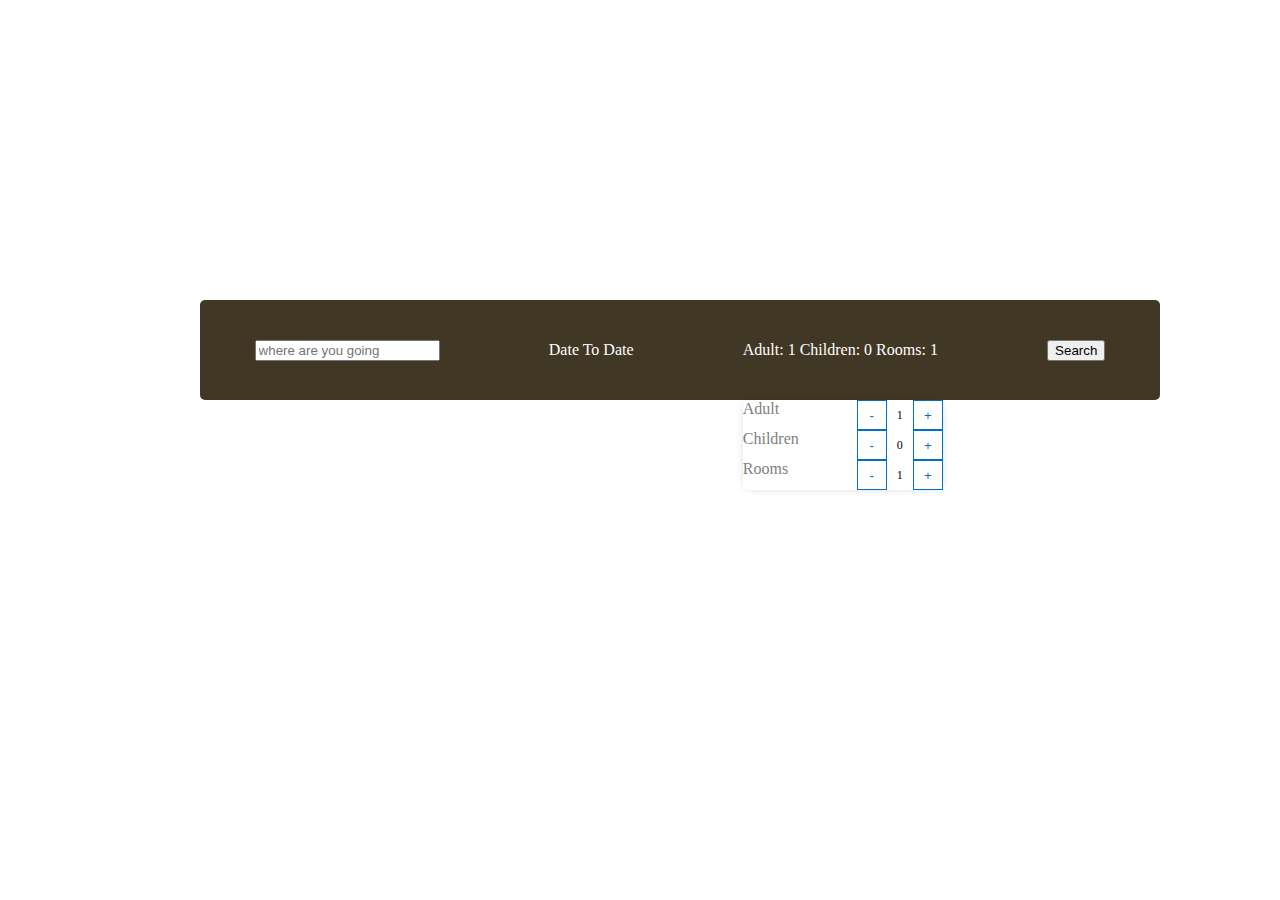
<file: Dominium_Hotel/html/12test.html>
<!DOCTYPE html>
<html lang="en">
<head>
  <meta charset="UTF-8">
  <meta name="viewport" content="width=device-width, initial-scale=1.0">
  <title>Document</title>
</head>
<body>
  <style>
    /*-- bool-form-Start -1--*/
.HeaderSearch {
  position: absolute;
  align-items: center;
  width: 75%;
  left: 200px;
  height: 60px;
  background-color: #413725;
  color: white;
  border: none;
  display: flex;
  justify-content: space-around;
  padding: 20px 0px;
  border-radius: 5px;
  bottom: 500px;
  z-index: 1;

}
.HeaderSearchItem {
  display: flex;
  align-items: center;
  gap: 10px;
}
.headerSearchInput {
  border: none;
  outline: none;
}
 .HeaderSearchText, .HeaderSearchDate {
  color: white;
  cursor: pointer;
}

.options {
  
  position: absolute;
  top: 100px;
  background-color: white;
  color: gray;
  border-radius: 5px;
  -webkit-box-shadow: 0px 0px 10px -5px rgba(0, 0, 0, 0.4);
  box-shadow: 0px 0px 10px -5px rgba(0, 0, 0, 0.4);
}
.optionItem {
  width: 200px;
  display: flex;
  justify-content: space-between;
  margin: 0px;
}
.optionCounter {
  display: flex;
  align-items: center;
  gap: 10px;
  font-size: 12px;
  color: black;
}
.optionCounterButton {
  width: 30px;
  height: 30px;
  border: 1px solid #0071c2;
  color: #0071c2;
  cursor: pointer;
  background-color: white;
}

  </style>

  <!-- bool-form-Start -1-->
  <div class="HeaderSearch">
		<div class="HeaderSearchItem">
			<input type="text" placeholder="where are you going" class="HeaderSearchInput" />
		</div>
	
		<div class="HeaderSearchItem">
			<span class="HeaderSearchText" >Date To Date</span>
		</div>
	
		<div class="HeaderSearchItem" >
			<span class="HeaderSearchText" id="headerSearchText" >
				Adult: <span class="adultCounter">1</span> 
				Children: <span class="childrenCounter">0</span> 
				Rooms: <span class="roomsCounter">1</span>
			</span>
			<div class="options" >
				<div class="optionItem">
					<span class="adultCounterButton" onclick="updateCounter(this, 1, 1, '.adultCounter')">Adult</span>
					<div class="optionCounter">
						<button class="optionCounterButton" onclick="updateCounter(this, -1, 1, '.adultCounter')">-</button>
						<span class="optionCounterNumber">1</span>
						<button class="optionCounterButton" onclick="updateCounter(this, 1, 1, '.adultCounter')">+</button>
					</div>
				</div>
				<div class="optionItem">
					<span class="childrenCounterButton" onclick="updateCounter(this, 1, 0, '.childrenCounter')">Children</span>
					<div class="optionCounter">
						<button class="optionCounterButton" onclick="updateCounter(this, -1, 0, '.childrenCounter')">-</button>
						<span class="optionCounterNumber">0</span>
						<button class="optionCounterButton" onclick="updateCounter(this, 1, 0, '.childrenCounter')">+</button>
					</div>
				</div>
				<div class="optionItem">
					<span class="roomsCounterButton" onclick="updateCounter(this, 1, 1, '.roomsCounter')">Rooms</span>
					<div class="optionCounter">
						<button class="optionCounterButton" onclick="updateCounter(this, -1, 1, '.roomsCounter')">-</button>
						<span class="optionCounterNumber">1</span>
						<button class="optionCounterButton" onclick="updateCounter(this, 1, 1, '.roomsCounter')">+</button>
					</div>
				</div>
			</div>
		</div>
	
		<div class="HeaderSearchItem">
			<button class="HeaderBtn">Search</button>
		</div>
	</div>
	
<!-- bool-form-End-1-->

<script>
  // Definition der Funktion updateCounter
  function updateCounter(button, value, minValue, counterClass) {
      var optionCounter = button.closest('.optionCounter');
      if (!optionCounter) {
          console.error('Fehler: optionCounter nicht gefunden');
          return; // Wenn das Element nicht gefunden wird, die Funktion beenden
      }

      var counterNumber = optionCounter && optionCounter.querySelector('.optionCounterNumber');
      if (!counterNumber) {
          console.error('Fehler: Counter-Nummer nicht gefunden');
          return; // Wenn das Element nicht gefunden wird, die Funktion beenden
      }

      var currentValue = parseInt(counterNumber.textContent) || 0;
      var newValue = Math.max(minValue, currentValue + value);

      console.log('Counter Nummer vor Aktualisierung:', currentValue);
      console.log('Neuer Wert:', newValue);

      counterNumber.textContent = newValue;

      // Aktualisiere den Text im HeaderSearchText-Span nur, wenn erforderlich
      if (updateHeaderText()) {
          console.log('Header Text nach Counter Aktualisierung:', document.querySelector('.HeaderSearchText').textContent);

          // Aktualisiere den entsprechenden Counter im Text
          var counterElement = document.querySelector(counterClass);
          if (counterElement) {
              counterElement.textContent = newValue;
          }
      }
  }

         // Definition der Funktion updateHeaderText
function updateHeaderText() {
  var headerSearchText = document.querySelector('.HeaderSearchText');
  if (!headerSearchText) {
    console.error('Fehler: headerSearchText nicht gefunden');
    return false;
  }

 

  var adultCounterElement = document.querySelector('.adultCounter');
  var childrenCounterElement = document.querySelector('.childrenCounter');
  var roomsCounterElement = document.querySelector('.roomsCounter');

  if (!adultCounterElement || !childrenCounterElement || !roomsCounterElement) {
    console.error('Fehler: Counter-Element nicht gefunden');
    return false;
  }

  var adultCounter = adultCounterElement.textContent;
  var childrenCounter = childrenCounterElement.textContent;
  var roomsCounter = roomsCounterElement.textContent;

  var newText = 'Adult:' + adultCounter + ' Children:' + childrenCounter + ' Rooms:' + roomsCounter;

  if (headerSearchText.textContent !== newText) {
    console.log('Header Text vor Aktualisierung:', headerSearchText.textContent);
    
    // Überprüfen, ob es sich um "Date To Date" handelt, und aktualisieren Sie nur, wenn nicht
    if (headerSearchText.textContent !== 'Date To Date') {
      headerSearchText.textContent = newText;
    }
    
    console.log('Header Text nach Aktualisierung:', headerSearchText.textContent);
    
    return true;
  }

  return false;
}

 
      // Beispielaufrufe für die Counter-Buttons
      document.querySelector('.adultCounterButton').addEventListener('click', function () {
          console.log('Adult Counter Button geklickt');
          updateCounter(this, 1, 1, '.adultCounter');
      });

      document.querySelector('.childrenCounterButton').addEventListener('click', function () {
          console.log('Children Counter Button geklickt');
          updateCounter(this, 1, 0, '.childrenCounter');
      });

      document.querySelector('.roomsCounterButton').addEventListener('click', function () {
          console.log('Rooms Counter Button geklickt');
          updateCounter(this, 1, 1, '.roomsCounter');
      });

      document.getElementById('headerSearchText').addEventListener('click', function () {
          var options = document.querySelector('.options');
          options.style.display = (options.style.display === 'block') ? 'none' : 'block';
      });
      
      
    </script>

      
  
</body>
</html>
</file>
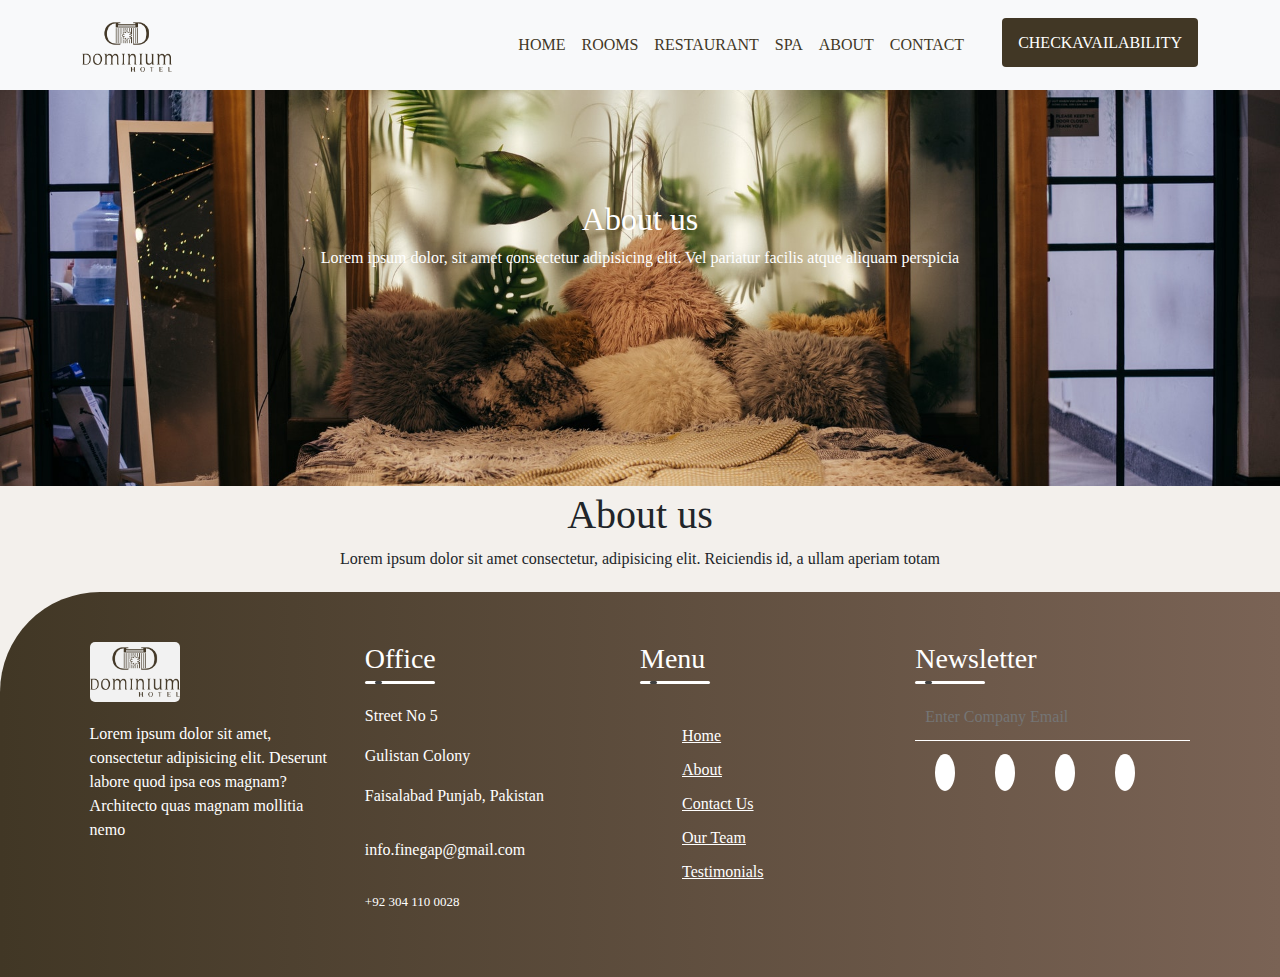
<file: Dominium_Hotel/html/About.html>
<!DOCTYPE html>
<html lang="en">
<head>
	<meta charset="UTF-8">
	<meta content="width=device-width, initial-scale=1.0" name="viewport">
	<title>About us</title>
	<link href="https://cdn.jsdelivr.net/npm/bootstrap@5.1.1/dist/css/bootstrap.min.css" rel="stylesheet">
	<link href="https://cdnjs.cloudflare.com/ajax/libs/animate.css/3.7.2/animate.min.css" rel="stylesheet">
	<link href="../css/style.css" rel="stylesheet">
	<script src="../JS/script.js"></script>
</head>
<body>
     
  <!--Nav-Start-->  

	<nav class="navbar navbar-expand-lg navbar-light bg-light fixed-top">
		<div class="container" >
			<a class="navbar-brand" href="../html/index.html">
        <img src="../img/videos-und logo/logo-c.png" alt="Logo"   class="d-inline-block align-text-top">
      </a>
      
      <button aria-controls="navbarSupportedContent" aria-expanded="false"   aria-label="Toggle navigation" class="navbar-toggler" data-bs-target="#navbarSupportedContent" data-bs-toggle="collapse" type="button">
        <span class="navbar-toggler-icon"></span>
      </button>
      
			<div class="collapse navbar-collapse" id="navbarSupportedContent" >
				<ul class="navbar-nav ms-auto mb-2 mb-lg-0">
					<li class="nav-item">
						<a class="nav-link" href="../html/index.html">Home</a>
					</li>
					<li class="nav-item">
						<a class="nav-link" href="../html/Rooms.html">Rooms</a>
					</li>
					<li class="nav-item">
						<a class="nav-link" href="../html/Restaurant.html">Restaurant</a>
					</li>
					<li class="nav-item">
						<a class="nav-link" href="../html/Spa.html">Spa</a>
					</li>
					<li class="nav-item">
						<a class="nav-link" href="../html/About.html">About</a>
					</li>
          <li class="nav-item">
						<a class="nav-link" href="../html/Contact.html">Contact</a>
					</li>
					<li class="nav-item">
						<a class="appbtn" href="../html/reservierung-details.html">Checkavailability</a>
					</li>
				</ul>
			</div>
		</div>
	</nav>
	   <!--Nav-End--> 

     <style>
      body {
          margin: 0;
          padding: 0;
          font-family: 'Arial', sans-serif;
      }

      header {
          background-image: url('../img/banner-img.jpg'); /* Ersetze 'dein-bild.jpg' durch den Pfad zu deinem Bild */
          background-size: cover;
          background-position: center;
          color: white;
          text-align: center;
          padding: 200px 0;
      }

  </style>
     
     <header>
      <h2>About us</h2>
      <p>Lorem ipsum dolor, sit amet consectetur adipisicing elit. Vel pariatur facilis atque aliquam perspicia</p>
  </header>

  <section>
      <h1>About us</h1>
      <p>Lorem ipsum dolor sit amet consectetur, adipisicing elit. Reiciendis id, a ullam aperiam totam </p>
  </section>




     	<!--footer-section-->

	<footer>
    <div class="containerr">
        <div class="footer-col">
            <h2 id="footerLogo" ><a class="navbar-brand" href="../html/index.html">
							<img src="../img/videos-und logo/logo-c.png" alt="Logo" >
						</a></h2>
            <p class="footer-para">Lorem ipsum dolor sit amet, consectetur adipisicing elit. Deserunt labore quod ipsa eos magnam? Architecto quas magnam mollitia nemo
            </p>
        </div>
        <div class="footer-col">
            <h3 class="text-office">
                Office
                <div class="underline"><span></span></div>
            </h3>
            <p>Street No 5</p>
            <p>Gulistan Colony</p>
            <p>Faisalabad Punjab, Pakistan</p>

            <p class="email">info.finegap@gmail.com</p>
            <p class="phone">+92 304 110 0028</p>
        </div>
        <div class="footer-col">
            <h3>
                Menu
                <div class="underline"><span></span></div>
            </h3>
            <ul>
                <li><a href="#">Home</a></li>
                <li><a href="#">About</a></li>
                <li><a href="#">Contact Us</a></li>
                <li><a href="#">Our Team</a></li>
                <li><a href="#">Testimonials</a></li>
            </ul>
        </div>
        <div class="footer-col"  id="Newsletter">
            <h3>
                Newsletter
                <div class="underline"><span></span></div>
            </h3>
            <form action="">
                <i class="fa-solid fa-envelope"></i>
                <input type="text" placeholder="Enter Company Email">
                <a href=""><i class="fa-solid fa-arrow-right"></i></a>
            </form>
            <div class="social-icons">
                <a href="#"><i class="fa-brands fa-facebook"></i></a>
                <a href="#"><i class="fa-brands fa-instagram"></i></a>
                <a href="#"><i class="fa-brands fa-youtube"></i></a>
                <a href="#"><i class="fa-brands fa-google-plus"></i></a>
            </div>
        </div>
    </div>
</footer>


	<!--footer-section-End -->

      <!-- Bootstrap JS und Popper.js hinzufügen -->
      <script src="https://cdn.jsdelivr.net/npm/bootstrap@5.3.0/dist/js/bootstrap.bundle.min.js" integrity="sha384-pzjw8ho+1kn0k6da0eJag6VrHy+KbWM3vm62t+XtFSuYeMf1/1DPI8bXM" crossorigin="anonymous"></script>
      <script src="https://cdnjs.cloudflare.com/ajax/libs/jquery/3.6.0/jquery.min.js"></script> 
      
      <script src="https://cdn.jsdelivr.net/npm/@popperjs/core@2.9.3/dist/umd/popper.min.js"></script> 
      
      <script src="https://cdn.jsdelivr.net/npm/bootstrap@5.1.1/dist/js/bootstrap.min.js"></script>
     
     
     </body>
</html>
</file>
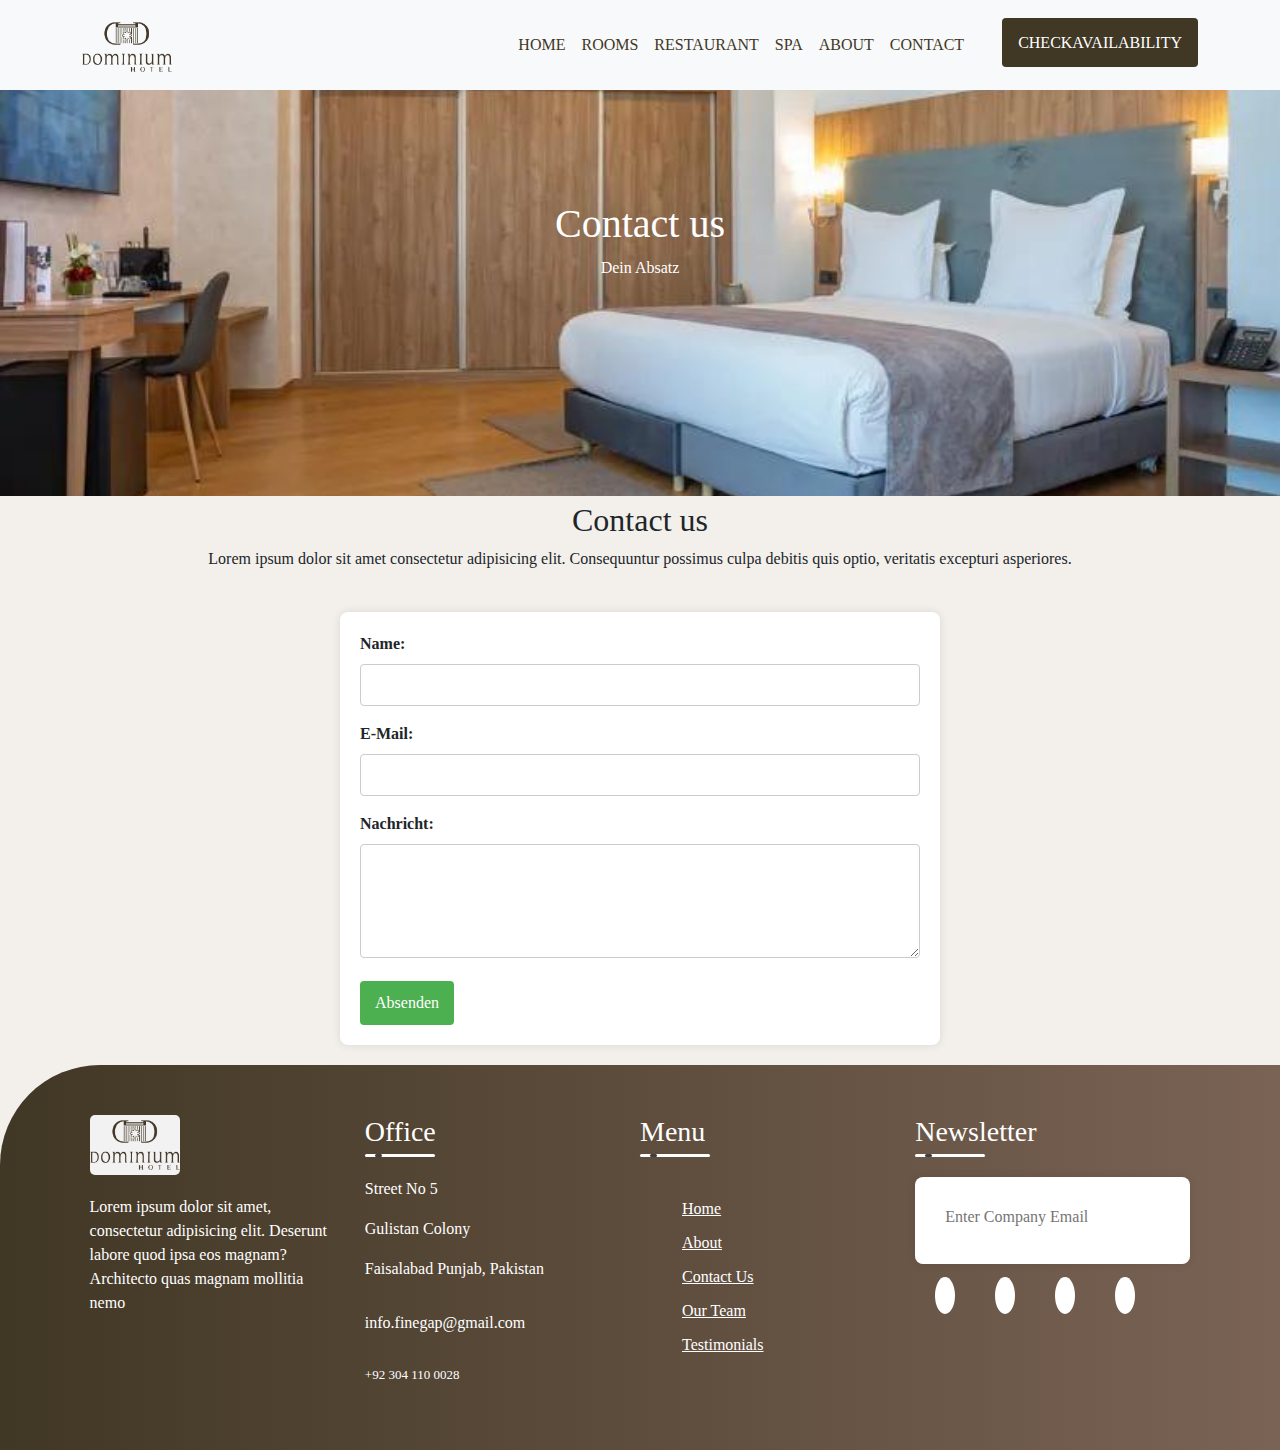
<file: Dominium_Hotel/html/Contact.html>
<!DOCTYPE html>
<html lang="en">
  <head>
    <meta charset="UTF-8" />
    <meta content="width=device-width, initial-scale=1.0" name="viewport" />
    <title>Contact us</title>
    <link
      href="https://cdn.jsdelivr.net/npm/bootstrap@5.1.1/dist/css/bootstrap.min.css"
      rel="stylesheet"
    />
    <link
      href="https://cdnjs.cloudflare.com/ajax/libs/animate.css/3.7.2/animate.min.css"
      rel="stylesheet"
    />
    <link href="../css/style.css" rel="stylesheet" />
    <script src="../JS/script.js"></script>
  </head>
  <body>
    <!--Nav-Start-->

    <nav class="navbar navbar-expand-lg navbar-light bg-light fixed-top">
      <div class="container">
        <a class="navbar-brand" href="../html/index.html">
          <img
            src="../img/videos-und logo/logo-c.png"
            alt="Logo"
            class="d-inline-block align-text-top"
          />
        </a>

        <button
          aria-controls="navbarSupportedContent"
          aria-expanded="false"
          aria-label="Toggle navigation"
          class="navbar-toggler"
          data-bs-target="#navbarSupportedContent"
          data-bs-toggle="collapse"
          type="button"
        >
          <span class="navbar-toggler-icon"></span>
        </button>

        <div class="collapse navbar-collapse" id="navbarSupportedContent">
          <ul class="navbar-nav ms-auto mb-2 mb-lg-0">
            <li class="nav-item">
              <a class="nav-link" href="../html/index.html">Home</a>
            </li>
            <li class="nav-item">
              <a class="nav-link" href="../html/Rooms.html">Rooms</a>
            </li>
            <li class="nav-item">
              <a class="nav-link" href="../html/Restaurant.html">Restaurant</a>
            </li>
            <li class="nav-item">
              <a class="nav-link" href="../html/Spa.html">Spa</a>
            </li>
            <li class="nav-item">
              <a class="nav-link" href="../html/About.html">About</a>
            </li>
            <li class="nav-item">
              <a class="nav-link" href="../html/Contact.html">Contact</a>
            </li>
            <li class="nav-item">
              <a class="appbtn" href="../html/reservierung-details.html"
                >Checkavailability</a
              >
            </li>
          </ul>
        </div>
      </div>
    </nav>
    <!--Nav-End-->

    <style>
      body {
        margin: 0;
        padding: 0;
        font-family: "Arial", sans-serif;
      }

      header {
        background-image: url("../img/img4.jpg"); /* Ersetze 'dein-bild.jpg' durch den Pfad zu deinem Bild */
        background-size: cover;
        background-position: center;
        color: white;
        text-align: center;
        padding: 200px 0;
      }

      form {
        max-width: 600px;
        margin: 20px auto;
        background-color: #fff;
        padding: 20px;
        border-radius: 8px;
        box-shadow: 0 0 10px rgba(0, 0, 0, 0.1);
      }

      label {
        display: block;
        margin-bottom: 8px;
        font-weight: bold;
      }

      input,
      textarea {
        width: 100%;
        padding: 8px;
        margin-bottom: 16px;
        border: 1px solid #ccc;
        border-radius: 4px;
        box-sizing: border-box;
      }

      button {
        background-color: #4caf50;
        color: #fff;
        padding: 10px 15px;
        border: none;
        border-radius: 4px;
        cursor: pointer;
      }

      button:hover {
        background-color: #45a049;
      }
    </style>

    <header>
      <h1>Contact us</h1>
      <p>Dein Absatz</p>
    </header>

    <section>
      <h2>Contact us</h2>
      <p>
        Lorem ipsum dolor sit amet consectetur adipisicing elit. Consequuntur
        possimus culpa debitis quis optio, veritatis excepturi asperiores.
      </p>
    </section>

    <form action="dein-server-script.php" method="post">
      <label for="name">Name:</label>
      <input type="text" id="name" name="name" required />

      <label for="email">E-Mail:</label>
      <input type="email" id="email" name="email" required />

      <label for="message">Nachricht:</label>
      <textarea id="message" name="message" rows="4" required></textarea>

      <button type="submit">Absenden</button>
    </form>

      <!--footer-section-->

	<footer>
    <div class="containerr">
        <div class="footer-col">
            <h2 id="footerLogo" ><a class="navbar-brand" href="../html/index.html">
							<img src="../img/videos-und logo/logo-c.png" alt="Logo" >
						</a></h2>
            <p class="footer-para">Lorem ipsum dolor sit amet, consectetur adipisicing elit. Deserunt labore quod ipsa eos magnam? Architecto quas magnam mollitia nemo
            </p>
        </div>
        <div class="footer-col">
            <h3 class="text-office">
                Office
                <div class="underline"><span></span></div>
            </h3>
            <p>Street No 5</p>
            <p>Gulistan Colony</p>
            <p>Faisalabad Punjab, Pakistan</p>

            <p class="email">info.finegap@gmail.com</p>
            <p class="phone">+92 304 110 0028</p>
        </div>
        <div class="footer-col">
            <h3>
                Menu
                <div class="underline"><span></span></div>
            </h3>
            <ul>
                <li><a href="#">Home</a></li>
                <li><a href="#">About</a></li>
                <li><a href="#">Contact Us</a></li>
                <li><a href="#">Our Team</a></li>
                <li><a href="#">Testimonials</a></li>
            </ul>
        </div>
        <div class="footer-col">
            <h3>
                Newsletter
                <div class="underline"><span></span></div>
            </h3>
            <form action="">
                <i class="fa-solid fa-envelope"></i>
                <input type="text" placeholder="Enter Company Email">
                <a href=""><i class="fa-solid fa-arrow-right"></i></a>
            </form>
            <div class="social-icons">
                <a href="#"><i class="fa-brands fa-facebook"></i></a>
                <a href="#"><i class="fa-brands fa-instagram"></i></a>
                <a href="#"><i class="fa-brands fa-youtube"></i></a>
                <a href="#"><i class="fa-brands fa-google-plus"></i></a>
            </div>
        </div>
    </div>
</footer>


	<!--footer-section-End -->

    <!-- Bootstrap JS und Popper.js hinzufügen -->
    <script
      src="https://cdn.jsdelivr.net/npm/bootstrap@5.3.0/dist/js/bootstrap.bundle.min.js"
      integrity="sha384-pzjw8ho+1kn0k6da0eJag6VrHy+KbWM3vm62t+XtFSuYeMf1/1DPI8bXM"
      crossorigin="anonymous"
    ></script>
    <script src="https://cdnjs.cloudflare.com/ajax/libs/jquery/3.6.0/jquery.min.js"></script>

    <script src="https://cdn.jsdelivr.net/npm/@popperjs/core@2.9.3/dist/umd/popper.min.js"></script>

    <script src="https://cdn.jsdelivr.net/npm/bootstrap@5.1.1/dist/js/bootstrap.min.js"></script>
  </body>
</html>
</file>
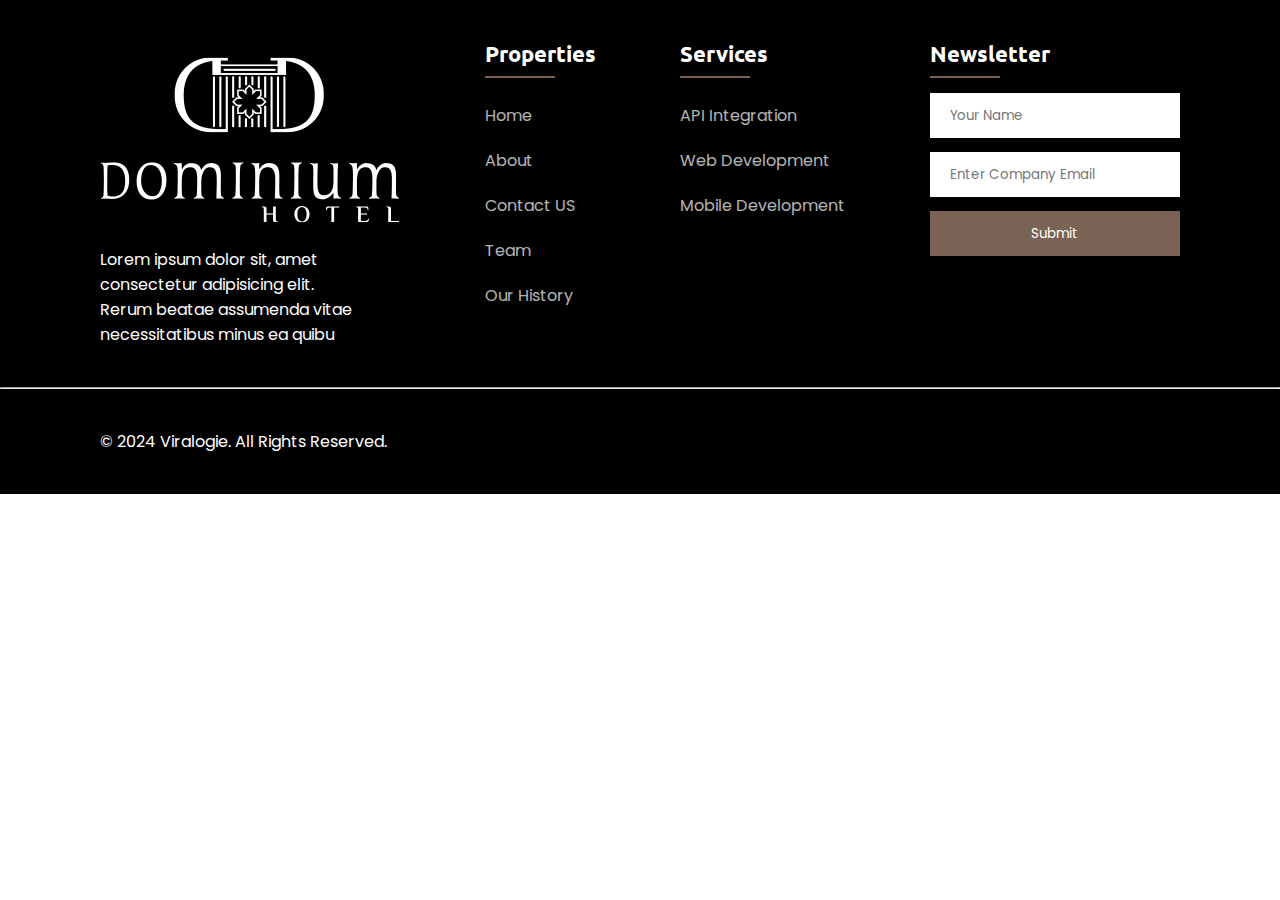
<file: Dominium_Hotel/html/footer.html>
<!DOCTYPE html>
<html lang="en">
<head>
  <meta charset="UTF-8">
  <meta name="viewport" content="width=device-width, initial-scale=1.0">
  <title>Document</title>
  <link rel="stylesheet" href="https://cdnjs.cloudflare.com/ajax/libs/font-awesome/6.2.0/css/all.min.css" integrity="sha512-xh6O/CkQoPOWDdYTDqeRdPCVd1SpvCA9XXcUnZS2FmJNp1coAFzvtCN9BmamE+4aHK8yyUHUSCcJHgXloTyT2A==" crossorigin="anonymous" referrerpolicy="no-referrer" />

</head>
<body>
  <style>
    @import url('https://fonts.googleapis.com/css2?family=Poppins&family=Ubuntu&display=swap');
*{
    padding: 0;
    margin: 0;
    box-sizing: border-box;
    font-family: 'Poppins', sans-serif;
}
.footer-col p {
  color: #fff;
}
footer .containerr{
    background-color: black;
}

.row{
    display: flex;
    justify-content: space-between;
    padding: 40px 100px;
}
.footer-col ul{
    list-style: none;
}

.footer-col h4{
    color: white;
    margin-bottom: 25px;
    font-size: 22px;
    position: relative;
    font-family: 'Ubuntu', sans-serif;
}

.footer-col h4::before{
    content: '';
    width: 70px;
    height: 2px;
    position: absolute;
    background-color: #7a6355;
    bottom: -10px;
}

.footer-col ul li{
    padding: 10px 0;
}
.footer-col ul li a{
    color: white;
    text-decoration: none;
    font-size: 16px;
    opacity: 0.7;
    transition: 0.5s;
}
.footer-col ul li a:hover{
    opacity: 1;
}
.footer-col input{
    border: none;
    width: 250px;
    height: 45px;
    display: block;
    padding-left: 20px;
    margin: 14px 0;
}

.footer-col .inputSubmit{
    padding: 0px 20px;
    background-color: #7a6355;
    border: none;
    color: white;
}
.col p{
    color: white;
}
.row hr{
    opacity: 0.7;
}

.row .socialIcons i{
    display: inline-block;
    color: white;
    font-size: 20px;
    margin: 0 15px;
    transition: 0.5s;
}

.row .socialIcons i:hover{
    color: #e91e64;
}

@media (max-width: 600px){
    footer .row{
        flex-direction: column;
        padding: 10px 20px;
    }

    footer .footer-col ul{
        margin-left: 20px;
        margin-bottom: 20px;
    }
    .footer-col input{
        width: 100%;
    }
}
  </style>
  <footer>
    <div class="containerr">
        <div class="row">
            <div class="footer-col">
              <img src="../img/videos-und logo/logo-w.png" alt="Logo">
                <p>Lorem ipsum dolor sit, amet <br>consectetur adipisicing elit. <br> Rerum beatae assumenda vitae<br> necessitatibus minus ea quibu</p>
            </div>

            <!-- 2nd Column -->
            <div class="footer-col">
                <h4>Properties</h4>
                <ul>
                    <li><a href="">Home</a></li>
                    <li><a href="">About</a></li>
                    <li><a href="">Contact US</a></li>
                    <li><a href="">Team</a></li>
                    <li><a href="">Our History</a></li>
                </ul>
            </div>

            <!-- 3rd Column -->
            <div class="footer-col">
                <h4>Services</h4>
                <ul>
                    <li><a href="">API Integration</a></li>
                    <li><a href="">Web Development</a></li>
                    <li><a href="">Mobile Development</a></li>
                    
                </ul>
            </div>

            <!-- 3th Column -->

            <div class="footer-col">
                <h4>Newsletter</h4>
                <form action="">
                    <input type="text" placeholder="Your Name" class="inputName">
                    <input type="email" placeholder="Enter Company Email" class="inputEmail">
                    <input type="submit" value="Submit" class="inputSubmit">
                </form>
            </div>
        </div>
        <hr>
        <div class="row">
            <div class="col">
                <p>&#169; 2024 Viralogie. All Rights Reserved.</p>
            </div>
            <div class="socialIcons">
                <a href=""><i class="fa-brands fa-facebook"></i></a>
                <a href=""><i class="fa-brands fa-instagram"></i></a>
                <a href=""><i class="fa-brands fa-twitter"></i></a>
                <a href=""><i class="fa-brands fa-youtube"></i></a>
            </div>
        </div>
    </div>
</footer>
</body>
</html>
</file>
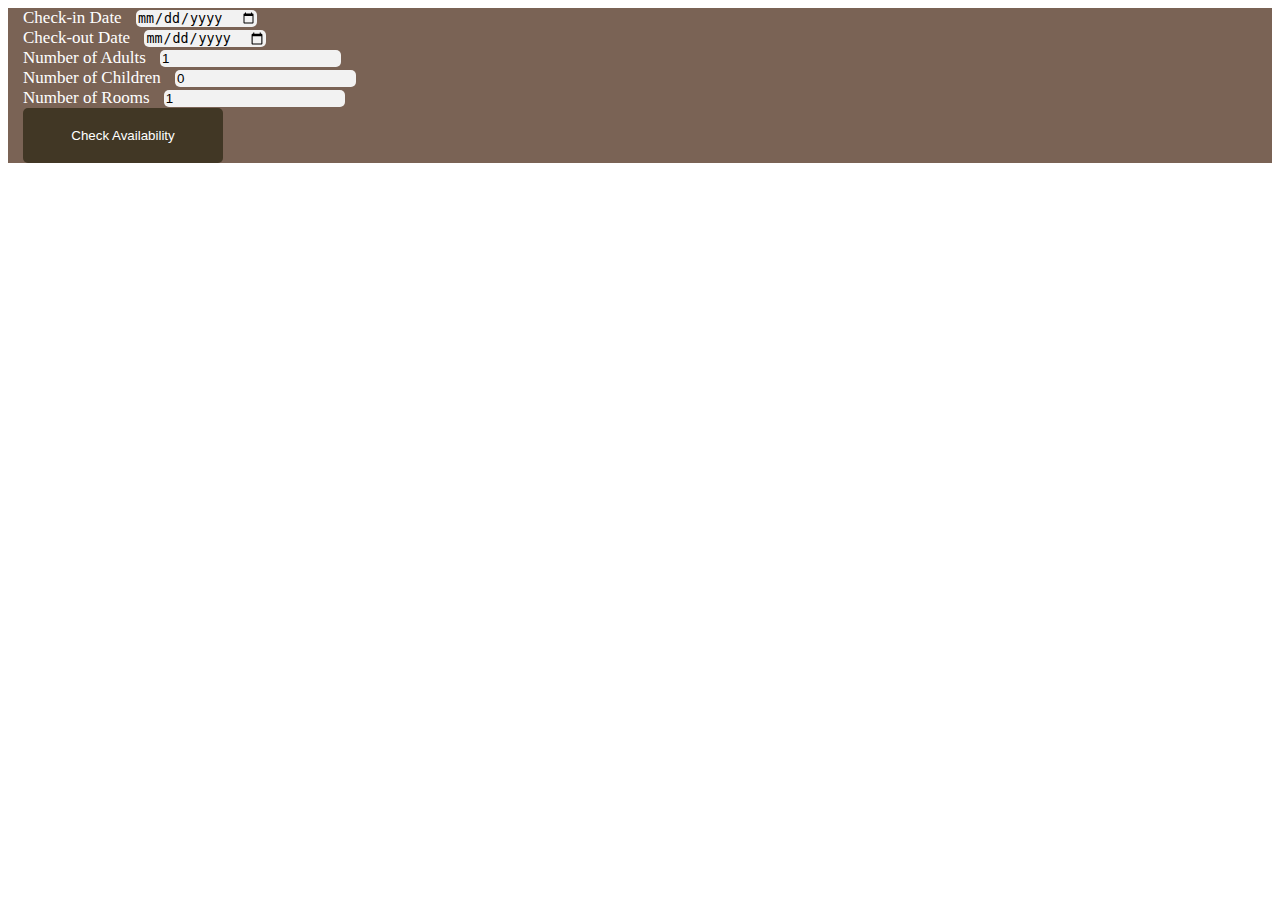
<file: Dominium_Hotel/html/reserve.html>
<!DOCTYPE html>
<html lang="en">
<head>
  <meta charset="UTF-8">
  <meta name="viewport" content="width=device-width, initial-scale=1.0">
  <title>Document</title>
</head>
<body>
  <style>
    /*-- bool-form-Start -1--*/
.container-fluid {
  padding: 10px 10; /* den oberen und unteren Abstand nach Bedarf anpassen */
  background-color: #7a6355;
  color: #fff;
}

.mb-3 {
  padding: 0px 15px;
  border-radius: 5px;
  font-size: 17px;
  border: none;
}

.form-control {
  border: none;
  border-radius: 5px;
  background-color: #f2f2f2;
  margin-right: 10px;
  margin-left: 10px;
}
.btn {
  height: 55px; /* die Höhe des Buttons auf den gleichen Wert wie die Eingabefelder */
  width: 200px;
  background-color: #413725;
  color: #fff;
  border: none;
  border-radius: 5px;
}
/* Mobile Optimierung-form-1- */
@media screen and (max-width: 768px) {
  .container-fluid {
    padding: 0px 0px; /* Reduziere den Raum für kleinere Bildschirme */
  }

  .form-control,
  .mb-3 {
    width: 100%;
  }
}
/*-- bool-form-End -1--*/
  </style>
  <!-- bool-form-Start -1-->
	<div class="container-fluid mt-auto">
		<div class="row justify-content-center">
			<div class="col-12">
				<form class="d-flex flex-wrap p-3">
					<div class="mb-3">
						<label for="checkin" class="form-label">Check-in Date</label>
						<input type="date" class="form-control" id="checkin">
					</div>

					<div class="mb-3">
						<label for="checkout" class="form-label">Check-out Date</label>
						<input type="date" class="form-control" id="checkout">
					</div>

					<div class="mb-3">
						<label for="adults" class="form-label">Number of Adults</label>
						<input type="number" class="form-control" id="adults" min="1" value="1">
					</div>

					<div class="mb-3">
						<label for="children" class="form-label">Number of Children</label>
						<input type="number" class="form-control" id="children" min="0" value="0">
					</div>

					<div class="mb-3">
						<label for="rooms" class="form-label">Number of Rooms</label>
						<input type="number" class="form-control" id="rooms" min="1" value="1">
					</div>

					<div class="mb-3"><button type="submit" class="btn btn-primary mt-3">Check Availability</button></div>

				</form>
			</div>
		</div>
	</div>
	<!-- bool-form-End-1-->
</body>
</html>
</file>
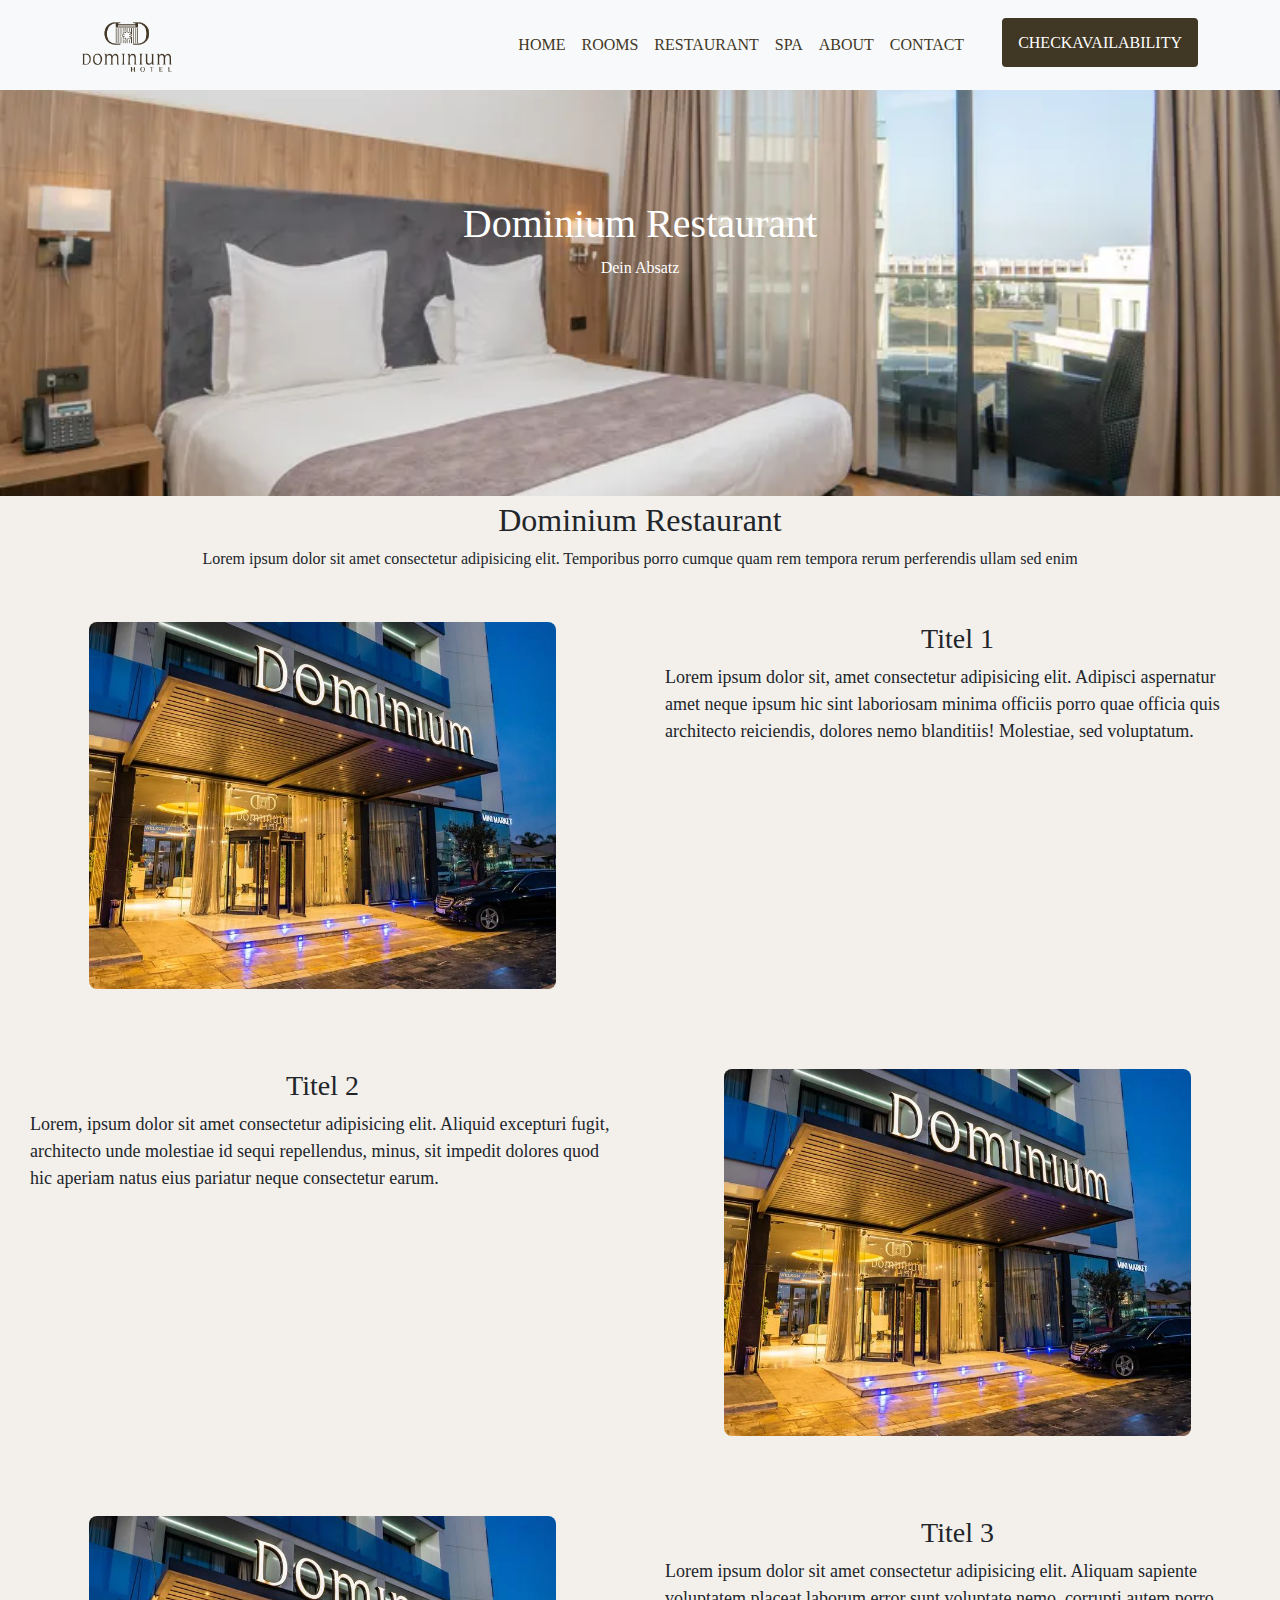
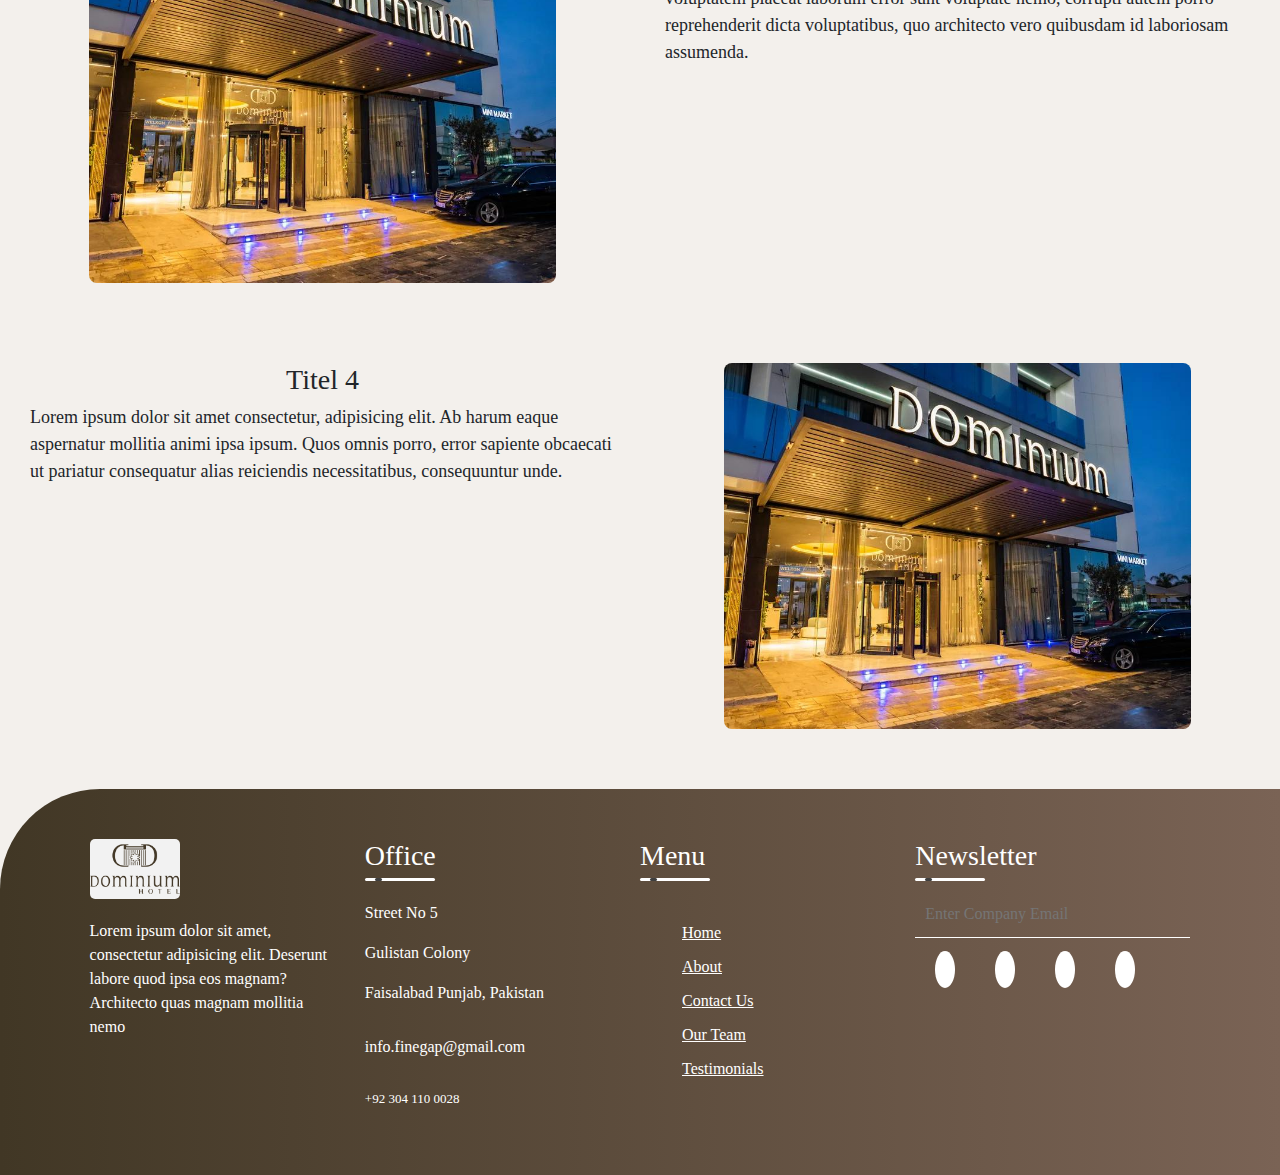
<file: Dominium_Hotel/html/Restaurant.html>
<!DOCTYPE html>
<html lang="en">
  <head>
    <meta charset="UTF-8" />
    <meta content="width=device-width, initial-scale=1.0" name="viewport" />
    <title>Dominium Restaurant</title>
    <link
      href="https://cdn.jsdelivr.net/npm/bootstrap@5.1.1/dist/css/bootstrap.min.css"
      rel="stylesheet"
    />
    <link
      href="https://cdnjs.cloudflare.com/ajax/libs/animate.css/3.7.2/animate.min.css"
      rel="stylesheet"
    />
    <link href="../css/style.css" rel="stylesheet" />
    <script src="../JS/script.js"></script>
  </head>
  <body>
    <!--Nav-Start-->

    <nav class="navbar navbar-expand-lg navbar-light bg-light fixed-top">
      <div class="container">
        <a class="navbar-brand" href="../html/index.html">
          <img
            src="../img/videos-und logo/logo-c.png"
            alt="Logo"
            class="d-inline-block align-text-top"
          />
        </a>

        <button
          aria-controls="navbarSupportedContent"
          aria-expanded="false"
          aria-label="Toggle navigation"
          class="navbar-toggler"
          data-bs-target="#navbarSupportedContent"
          data-bs-toggle="collapse"
          type="button"
        >
          <span class="navbar-toggler-icon"></span>
        </button>

        <div class="collapse navbar-collapse" id="navbarSupportedContent">
          <ul class="navbar-nav ms-auto mb-2 mb-lg-0">
            <li class="nav-item">
              <a class="nav-link" href="../html/index.html">Home</a>
            </li>
            <li class="nav-item">
              <a class="nav-link" href="../html/Rooms.html">Rooms</a>
            </li>
            <li class="nav-item">
              <a class="nav-link" href="../html/Restaurant.html">Restaurant</a>
            </li>
            <li class="nav-item">
              <a class="nav-link" href="../html/Spa.html">Spa</a>
            </li>
            <li class="nav-item">
              <a class="nav-link" href="../html/About.html">About</a>
            </li>
            <li class="nav-item">
              <a class="nav-link" href="../html/Contact.html">Contact</a>
            </li>
            <li class="nav-item">
              <a class="appbtn" href="../html/reservierung-details.html"
                >Checkavailability</a
              >
            </li>
          </ul>
        </div>
      </div>
    </nav>
    <!--Nav-End-->
    <style>
      header {
        background-image: url("../img/img8.webp"); /* Ersetze 'dein-bild.jpg' durch den Pfad zu deinem Bild */
        background-size: cover;
        background-position: center;
        color: white;
        text-align: center;
        padding: 200px 0;
      }

      .grid-container {
        display: grid;
        grid-template-columns: 1fr 1fr; /* 2 Spalten pro Zeile */
        padding: 30px;
        grid-auto-flow: row;
        gap: 50px; /* Abstand zwischen den Elementen */
      }

      .grid-item {
        display: flex;
        flex-direction: column;
        align-items: center;
        font-size: 18px;
      }

      .grid-item img {
        max-width: 80%;
        height: auto;
        border-radius: 8px;
        margin-bottom: 30px;
      }
    </style>

    <header>
      <h1>Dominium Restaurant</h1>
      <p>Dein Absatz</p>
    </header>

    <section>
      <h2>Dominium Restaurant</h2>
      <p>
        Lorem ipsum dolor sit amet consectetur adipisicing elit. Temporibus
        porro cumque quam rem tempora rerum perferendis ullam sed enim
      </p>
    </section>

    <!-- Dein Raster-Container hier -->
    <div class="grid-container">
      <!-- Erstes Element -->
      <div class="grid-item">
        <img src="../img/img2.jpg" alt="Bild 1" />
      </div>
      <div class="grid-item">
        <h3>Titel 1</h3>
        <p>
          Lorem ipsum dolor sit, amet consectetur adipisicing elit. Adipisci
          aspernatur amet neque ipsum hic sint laboriosam minima officiis porro
          quae officia quis architecto reiciendis, dolores nemo blanditiis!
          Molestiae, sed voluptatum.
        </p>
      </div>

      <!-- Zweites Element -->
      <div class="grid-item">
        <h3>Titel 2</h3>
        <p>
          Lorem, ipsum dolor sit amet consectetur adipisicing elit. Aliquid
          excepturi fugit, architecto unde molestiae id sequi repellendus,
          minus, sit impedit dolores quod hic aperiam natus eius pariatur neque
          consectetur earum.
        </p>
      </div>

      <div class="grid-item">
        <img src="../img/img2.jpg" alt="Bild 2" />
      </div>

      <!-- Drittes Element -->
      <div class="grid-item">
        <img src="../img/img2.jpg" alt="Bild 3" />
      </div>

      <div class="grid-item">
        <h3>Titel 3</h3>
        <p>
          Lorem ipsum dolor sit amet consectetur adipisicing elit. Aliquam
          sapiente voluptatem placeat laborum error sunt voluptate nemo,
          corrupti autem porro reprehenderit dicta voluptatibus, quo architecto
          vero quibusdam id laboriosam assumenda.
        </p>
      </div>

      <!-- Viertes Element -->
      <div class="grid-item">
        <h3>Titel 4</h3>
        <p>
          Lorem ipsum dolor sit amet consectetur, adipisicing elit. Ab harum
          eaque aspernatur mollitia animi ipsa ipsum. Quos omnis porro, error
          sapiente obcaecati ut pariatur consequatur alias reiciendis
          necessitatibus, consequuntur unde.
        </p>
      </div>

      <div class="grid-item">
        <img src="../img/img2.jpg" alt="Bild 4" />
      </div>

      <!-- Weitere Elemente hier -->
    </div>

    <!--footer-section-->

	<footer>
    <div class="containerr">
        <div class="footer-col">
            <h2 id="footerLogo" ><a class="navbar-brand" href="../html/index.html">
							<img src="../img/videos-und logo/logo-c.png" alt="Logo" >
						</a></h2>
            <p class="footer-para">Lorem ipsum dolor sit amet, consectetur adipisicing elit. Deserunt labore quod ipsa eos magnam? Architecto quas magnam mollitia nemo
            </p>
        </div>
        <div class="footer-col">
            <h3 class="text-office">
                Office
                <div class="underline"><span></span></div>
            </h3>
            <p>Street No 5</p>
            <p>Gulistan Colony</p>
            <p>Faisalabad Punjab, Pakistan</p>

            <p class="email">info.finegap@gmail.com</p>
            <p class="phone">+92 304 110 0028</p>
        </div>
        <div class="footer-col">
            <h3>
                Menu
                <div class="underline"><span></span></div>
            </h3>
            <ul>
                <li><a href="#">Home</a></li>
                <li><a href="#">About</a></li>
                <li><a href="#">Contact Us</a></li>
                <li><a href="#">Our Team</a></li>
                <li><a href="#">Testimonials</a></li>
            </ul>
        </div>
        <div class="footer-col">
            <h3>
                Newsletter
                <div class="underline"><span></span></div>
            </h3>
            <form action="">
                <i class="fa-solid fa-envelope"></i>
                <input type="text" placeholder="Enter Company Email">
                <a href=""><i class="fa-solid fa-arrow-right"></i></a>
            </form>
            <div class="social-icons">
                <a href="#"><i class="fa-brands fa-facebook"></i></a>
                <a href="#"><i class="fa-brands fa-instagram"></i></a>
                <a href="#"><i class="fa-brands fa-youtube"></i></a>
                <a href="#"><i class="fa-brands fa-google-plus"></i></a>
            </div>
        </div>
    </div>
</footer>


	<!--footer-section-End -->

    <!-- Bootstrap JS und Popper.js hinzufügen -->
    <script
      src="https://cdn.jsdelivr.net/npm/bootstrap@5.3.0/dist/js/bootstrap.bundle.min.js"
      integrity="sha384-pzjw8ho+1kn0k6da0eJag6VrHy+KbWM3vm62t+XtFSuYeMf1/1DPI8bXM"
      crossorigin="anonymous"
    ></script>
    <script src="https://cdnjs.cloudflare.com/ajax/libs/jquery/3.6.0/jquery.min.js"></script>
    <script src="https://cdn.jsdelivr.net/npm/@popperjs/core@2.9.3/dist/umd/popper.min.js"></script>
    <script src="https://cdn.jsdelivr.net/npm/bootstrap@5.1.1/dist/js/bootstrap.min.js"></script>
  </body>
</html>
</file>
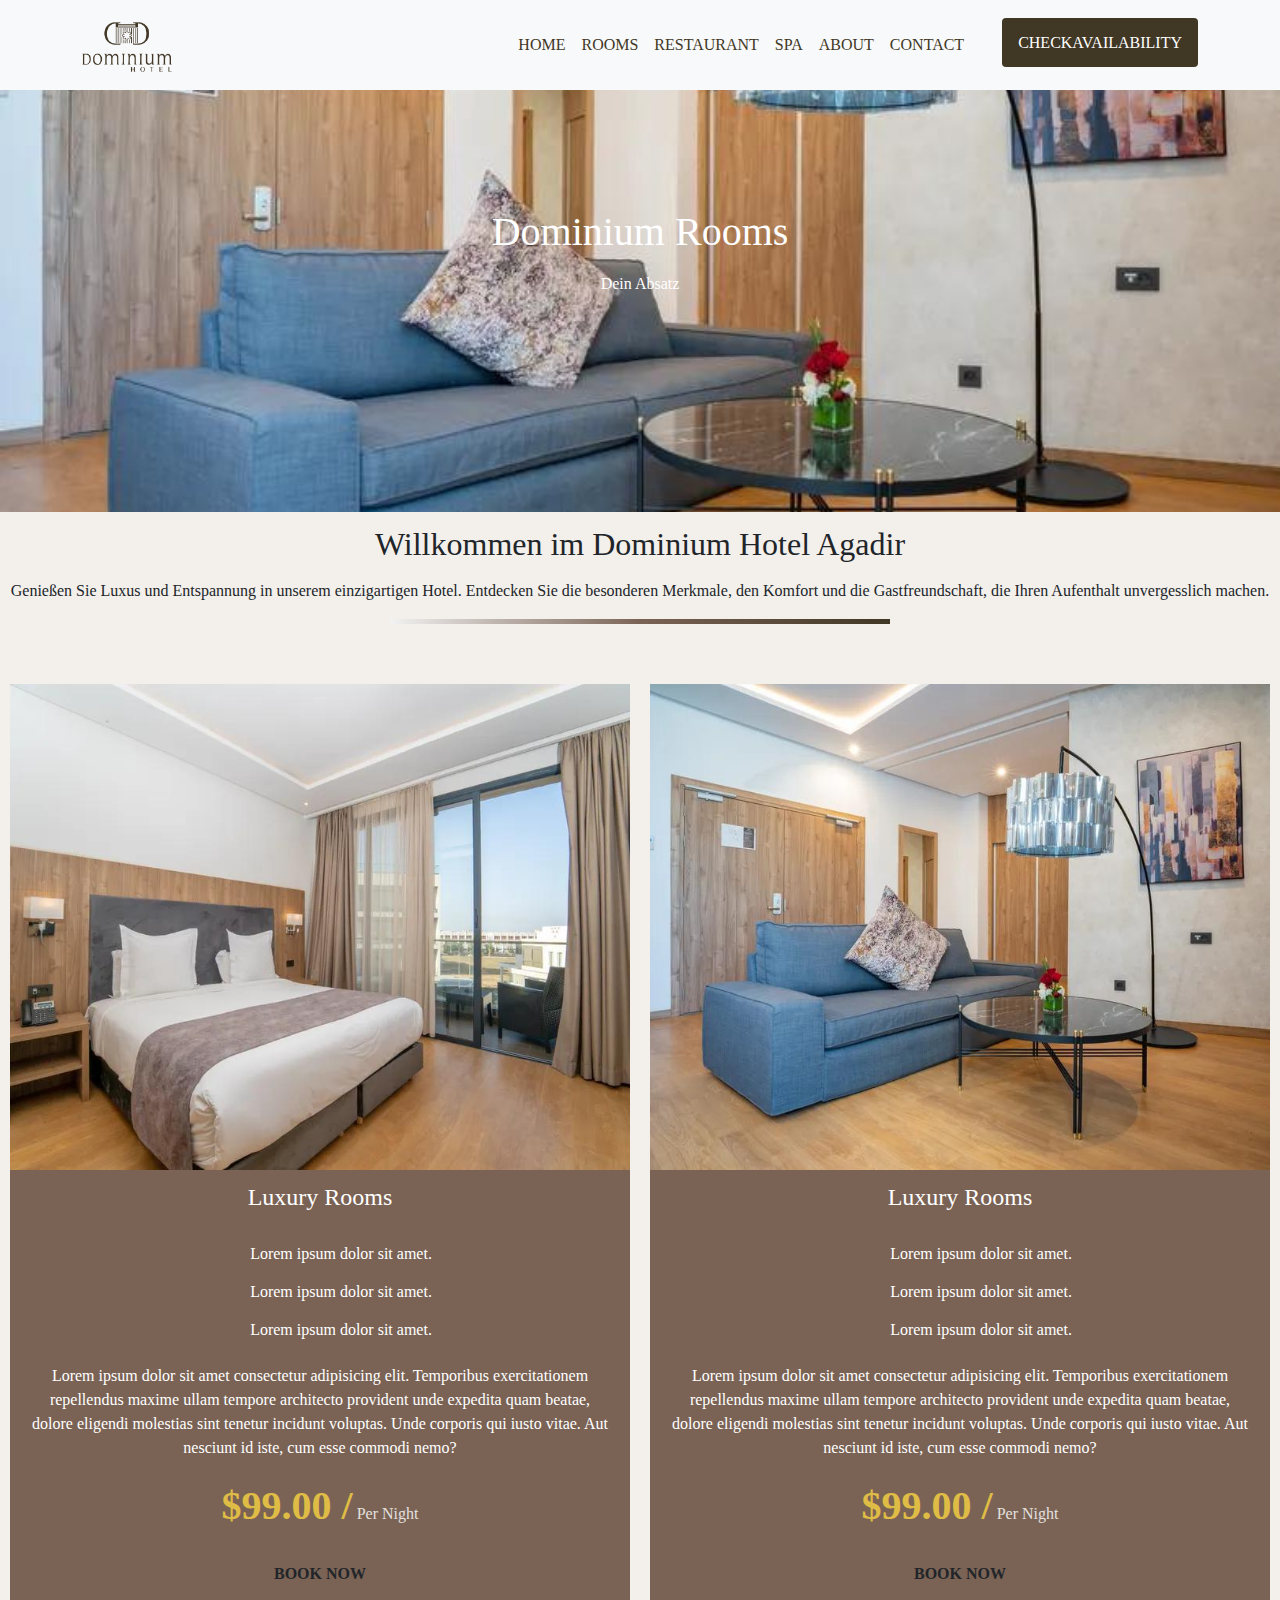
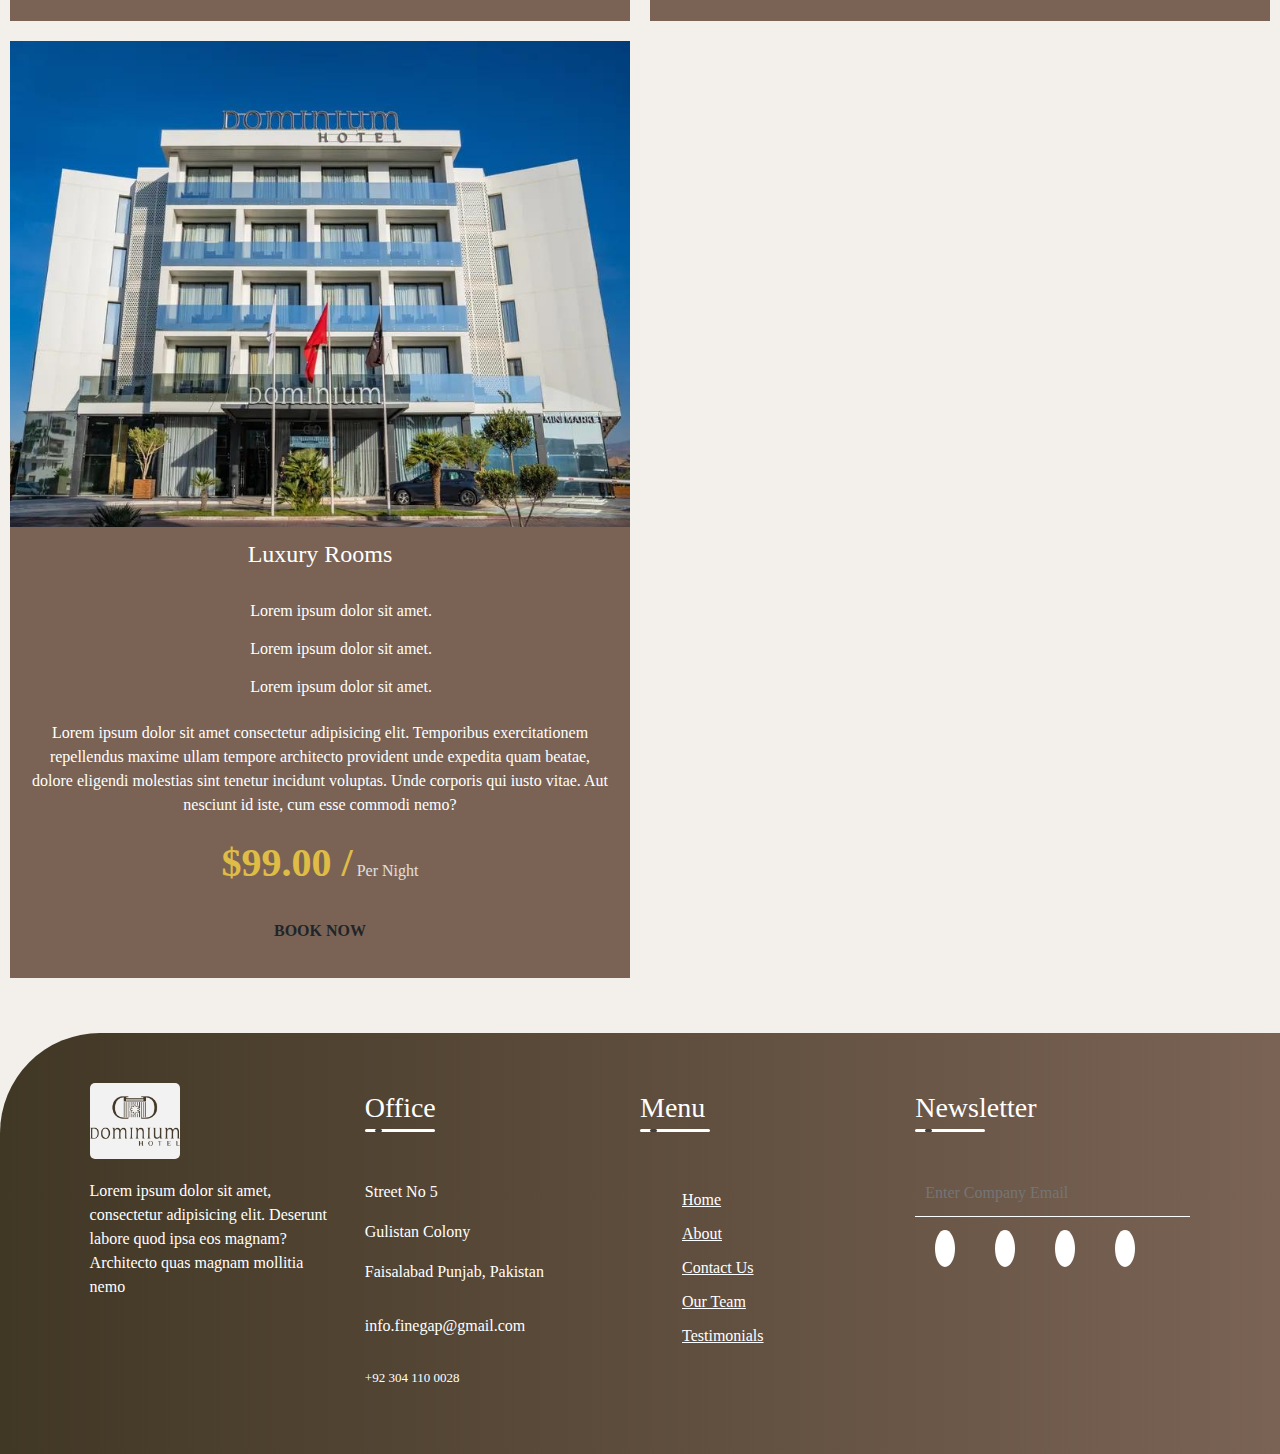
<file: Dominium_Hotel/html/Rooms.html>
<!DOCTYPE html>
<html lang="en">
  <head>
    <meta charset="UTF-8" />
    <meta content="width=device-width, initial-scale=1.0" name="viewport" />
    <title>Dominium Rooms</title>
    <link
      href="https://cdn.jsdelivr.net/npm/bootstrap@5.1.1/dist/css/bootstrap.min.css"
      rel="stylesheet"
    />
    <link
      href="https://cdnjs.cloudflare.com/ajax/libs/animate.css/3.7.2/animate.min.css"
      rel="stylesheet"
    />
    <link href="../css/style.css" rel="stylesheet" />
    <link rel="stylesheet" href="../css/Rooms.css" />
    <script src="../JS/script.js"></script>
  </head>
  <body>
    <!--Nav-Start-->

    <nav class="navbar navbar-expand-lg navbar-light bg-light fixed-top">
      <div class="container">
        <a class="navbar-brand" href="../html/index.html">
          <img
            src="../img/videos-und logo/logo-c.png"
            alt="Logo"
            class="d-inline-block align-text-top"
          />
        </a>

        <button
          aria-controls="navbarSupportedContent"
          aria-expanded="false"
          aria-label="Toggle navigation"
          class="navbar-toggler"
          data-bs-target="#navbarSupportedContent"
          data-bs-toggle="collapse"
          type="button"
        >
          <span class="navbar-toggler-icon"></span>
        </button>

        <div class="collapse navbar-collapse" id="navbarSupportedContent">
          <ul class="navbar-nav ms-auto mb-2 mb-lg-0">
            <li class="nav-item">
              <a class="nav-link" href="../html/index.html">Home</a>
            </li>
            <li class="nav-item">
              <a class="nav-link" href="../html/Rooms.html">Rooms</a>
            </li>
            <li class="nav-item">
              <a class="nav-link" href="../html/Restaurant.html">Restaurant</a>
            </li>
            <li class="nav-item">
              <a class="nav-link" href="../html/Spa.html">Spa</a>
            </li>
            <li class="nav-item">
              <a class="nav-link" href="../html/About.html">About</a>
            </li>
            <li class="nav-item">
              <a class="nav-link" href="../html/Contact.html">Contact</a>
            </li>
            <li class="nav-item">
              <a class="appbtn" href="../html/reservierung-details.html"
                >Checkavailability</a
              >
            </li>
          </ul>
        </div>
      </div>
    </nav>
    <!--Nav-End-->

    <header>
      <h1>Dominium Rooms</h1>
      <p>Dein Absatz</p>
    </header>

    <!-- Willkommenssektion -->
    
      <section >
        <div >
          <h2>Willkommen im Dominium Hotel Agadir</h2>
          <p>
            Genießen Sie Luxus und Entspannung in unserem einzigartigen Hotel.
            Entdecken Sie die besonderen Merkmale, den Komfort und die
            Gastfreundschaft, die Ihren Aufenthalt unvergesslich machen.
          </p>
          <div class="separator"></div>
        </div>
      </section>
      <section class = "rooms sec-width" id = "rooms">
        
        <div class = "rooms-container">
            <!-- single room -->
            <article class = "room">
                <div class = "room-image">
                    <img src = "../img/img8.jpg" alt = "room image">
                </div>
                <div class = "room-text">
                    <h3>Luxury Rooms</h3>
                    <ul>
                        <li>
                            <i class = "fas fa-arrow-alt-circle-right"></i>
                            Lorem ipsum dolor sit amet.
                        </li>
                        <li>
                            <i class = "fas fa-arrow-alt-circle-right"></i>
                            Lorem ipsum dolor sit amet.
                        </li>
                        <li>
                            <i class = "fas fa-arrow-alt-circle-right"></i>
                            Lorem ipsum dolor sit amet.
                        </li>
                    </ul>
                    <p>Lorem ipsum dolor sit amet consectetur adipisicing elit. Temporibus exercitationem repellendus maxime ullam tempore architecto provident unde expedita quam beatae, dolore eligendi molestias sint tenetur incidunt voluptas. Unde corporis qui iusto vitae. Aut nesciunt id iste, cum esse commodi nemo?</p>
                    <p class = "rate">
                        <span>$99.00 /</span> Per Night
                    </p>
                    <button type = "button" class = "btn">book now</button>
                </div>
            </article>
            <!-- end of single room -->
            <!-- single room -->
            <article class = "room">
                <div class = "room-image">
                    <img src = "../img/img5.jpg" alt = "room image">
                </div>
                <div class = "room-text">
                    <h3>Luxury Rooms</h3>
                    <ul>
                        <li>
                            <i class = "fas fa-arrow-alt-circle-right"></i>
                            Lorem ipsum dolor sit amet.
                        </li>
                        <li>
                            <i class = "fas fa-arrow-alt-circle-right"></i>
                            Lorem ipsum dolor sit amet.
                        </li>
                        <li>
                            <i class = "fas fa-arrow-alt-circle-right"></i>
                            Lorem ipsum dolor sit amet.
                        </li>
                    </ul>
                    <p>Lorem ipsum dolor sit amet consectetur adipisicing elit. Temporibus exercitationem repellendus maxime ullam tempore architecto provident unde expedita quam beatae, dolore eligendi molestias sint tenetur incidunt voluptas. Unde corporis qui iusto vitae. Aut nesciunt id iste, cum esse commodi nemo?</p>
                    <p class = "rate">
                        <span>$99.00 /</span> Per Night
                    </p>
                    <button type = "button" class = "btn">book now</button>
                </div>
            </article>
            <!-- end of single room -->
            <!-- single room -->
            <article class = "room">
                <div class = "room-image">
                    <img src = "../img/img1.jpg" alt = "room image">
                </div>
                <div class = "room-text">
                    <h3>Luxury Rooms</h3>
                    <ul>
                        <li>
                            <i class = "fas fa-arrow-alt-circle-right"></i>
                            Lorem ipsum dolor sit amet.
                        </li>
                        <li>
                            <i class = "fas fa-arrow-alt-circle-right"></i>
                            Lorem ipsum dolor sit amet.
                        </li>
                        <li>
                            <i class = "fas fa-arrow-alt-circle-right"></i>
                            Lorem ipsum dolor sit amet.
                        </li>
                    </ul>
                    <p>Lorem ipsum dolor sit amet consectetur adipisicing elit. Temporibus exercitationem repellendus maxime ullam tempore architecto provident unde expedita quam beatae, dolore eligendi molestias sint tenetur incidunt voluptas. Unde corporis qui iusto vitae. Aut nesciunt id iste, cum esse commodi nemo?</p>
                    <p class = "rate">
                        <span>$99.00 /</span> Per Night
                    </p>
                    <button type = "button" class = "btn">book now</button>
                </div>
            </article>
            <!-- end of single room -->
        </div>
    </section>

      

    <!--footer-section-->

	<footer>
    <div class="containerr">
        <div class="footer-col">
            <h2 id="footerLogo" ><a class="navbar-brand" href="../html/index.html">
							<img src="../img/videos-und logo/logo-c.png" alt="Logo" >
						</a></h2>
            <p class="footer-para">Lorem ipsum dolor sit amet, consectetur adipisicing elit. Deserunt labore quod ipsa eos magnam? Architecto quas magnam mollitia nemo
            </p>
        </div>
        <div class="footer-col">
            <h3 class="text-office">
                Office
                <div class="underline"><span></span></div>
            </h3>
            <p>Street No 5</p>
            <p>Gulistan Colony</p>
            <p>Faisalabad Punjab, Pakistan</p>

            <p class="email">info.finegap@gmail.com</p>
            <p class="phone">+92 304 110 0028</p>
        </div>
        <div class="footer-col">
            <h3>
                Menu
                <div class="underline"><span></span></div>
            </h3>
            <ul>
                <li><a href="#">Home</a></li>
                <li><a href="#">About</a></li>
                <li><a href="#">Contact Us</a></li>
                <li><a href="#">Our Team</a></li>
                <li><a href="#">Testimonials</a></li>
            </ul>
        </div>
        <div class="footer-col">
            <h3>
                Newsletter
                <div class="underline"><span></span></div>
            </h3>
            <form action="">
                <i class="fa-solid fa-envelope"></i>
                <input type="text" placeholder="Enter Company Email">
                <a href=""><i class="fa-solid fa-arrow-right"></i></a>
            </form>
            <div class="social-icons">
                <a href="#"><i class="fa-brands fa-facebook"></i></a>
                <a href="#"><i class="fa-brands fa-instagram"></i></a>
                <a href="#"><i class="fa-brands fa-youtube"></i></a>
                <a href="#"><i class="fa-brands fa-google-plus"></i></a>
            </div>
        </div>
    </div>
</footer>


	<!--footer-section-End -->

    <!-- Bootstrap JS und Popper.js hinzufügen -->
    <script
      src="https://cdn.jsdelivr.net/npm/bootstrap@5.3.0/dist/js/bootstrap.bundle.min.js"
      integrity="sha384-pzjw8ho+1kn0k6da0eJag6VrHy+KbWM3vm62t+XtFSuYeMf1/1DPI8bXM"
      crossorigin="anonymous"
    ></script>
    <script src="https://cdnjs.cloudflare.com/ajax/libs/jquery/3.6.0/jquery.min.js"></script>
    <script src="https://cdn.jsdelivr.net/npm/@popperjs/core@2.9.3/dist/umd/popper.min.js"></script>
    <script src="https://cdn.jsdelivr.net/npm/bootstrap@5.1.1/dist/js/bootstrap.min.js"></script>
  </body>
</html>
</file>
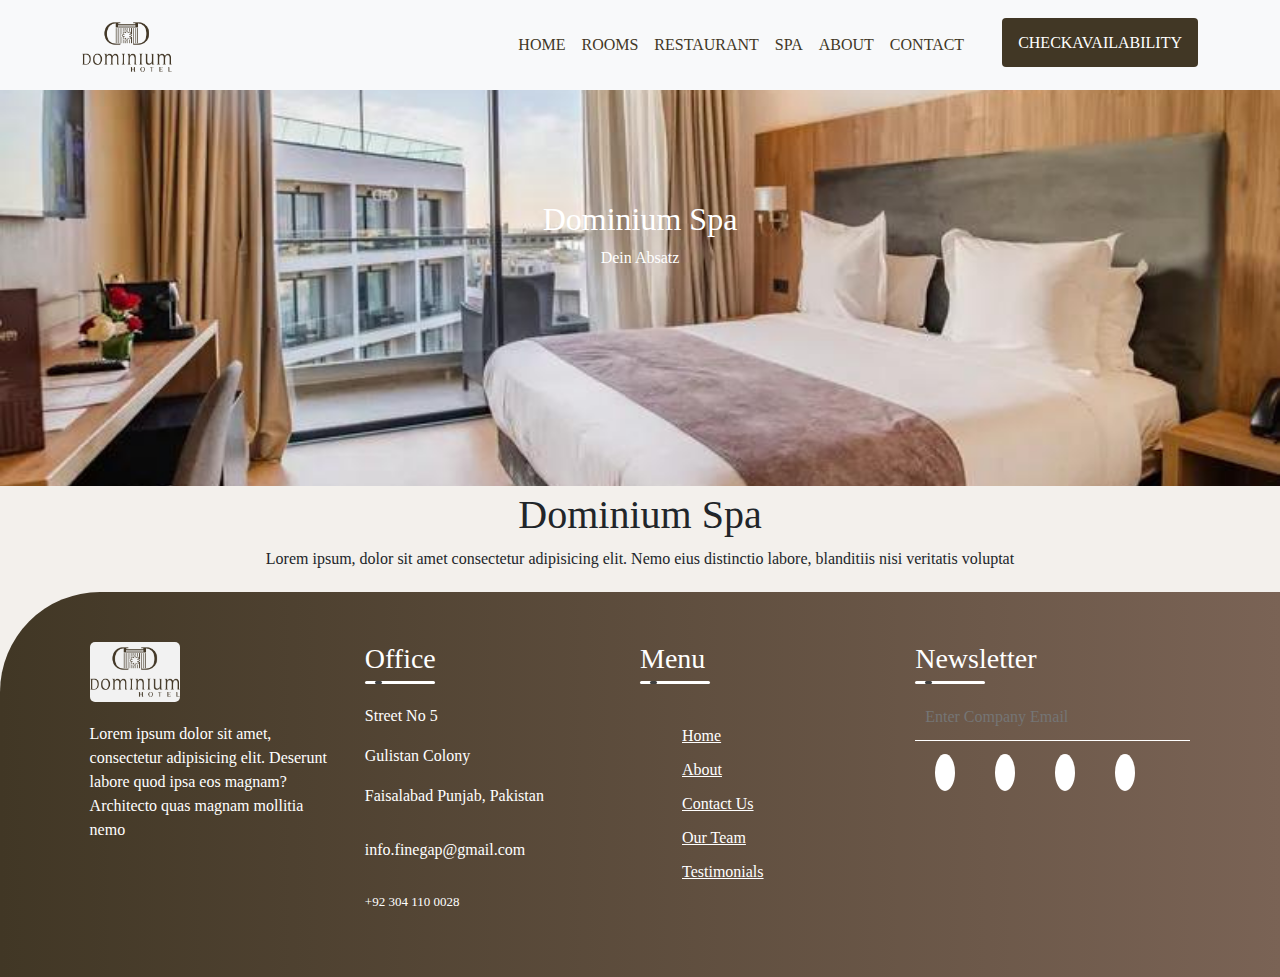
<file: Dominium_Hotel/html/Spa.html>
<!DOCTYPE html>
<html lang="en">

<head>
  <meta charset="UTF-8" />
  <meta content="width=device-width, initial-scale=1.0" name="viewport" />
  <title>Dominium Spa</title>
  <link href="https://cdn.jsdelivr.net/npm/bootstrap@5.1.1/dist/css/bootstrap.min.css" rel="stylesheet" />
  <link href="https://cdnjs.cloudflare.com/ajax/libs/animate.css/3.7.2/animate.min.css" rel="stylesheet" />
  <link href="../css/style.css" rel="stylesheet" />
  <script src="../JS/script.js"></script>
</head>

<body>
  <!--Nav-Start-->

  <nav class="navbar navbar-expand-lg navbar-light bg-light fixed-top">
    <div class="container">
      <a class="navbar-brand" href="../html/index.html">
        <img src="../img/videos-und logo/logo-c.png" alt="Logo" class="d-inline-block align-text-top" />
      </a>

      <button aria-controls="navbarSupportedContent" aria-expanded="false" aria-label="Toggle navigation"
        class="navbar-toggler" data-bs-target="#navbarSupportedContent" data-bs-toggle="collapse" type="button">
        <span class="navbar-toggler-icon"></span>
      </button>

      <div class="collapse navbar-collapse" id="navbarSupportedContent">
        <ul class="navbar-nav ms-auto mb-2 mb-lg-0">
          <li class="nav-item">
            <a class="nav-link" href="../html/index.html">Home</a>
          </li>
          <li class="nav-item">
            <a class="nav-link" href="../html/Rooms.html">Rooms</a>
          </li>
          <li class="nav-item">
            <a class="nav-link" href="../html/Restaurant.html">Restaurant</a>
          </li>
          <li class="nav-item">
            <a class="nav-link" href="../html/Spa.html">Spa</a>
          </li>
          <li class="nav-item">
            <a class="nav-link" href="../html/About.html">About</a>
          </li>
          <li class="nav-item">
            <a class="nav-link" href="../html/Contact.html">Contact</a>
          </li>
          <li class="nav-item">
            <a class="appbtn" href="../html/reservierung-details.html">Checkavailability</a>
          </li>
        </ul>
      </div>
    </div>
  </nav>
  <!--Nav-End-->

  <style>
    body {
      margin: 0;
      padding: 0;
      font-family: "Arial", sans-serif;
    }

    header {
      background-image: url("../img/img6.jpg");
      /* Ersetze 'dein-bild.jpg' durch den Pfad zu deinem Bild */
      background-size: cover;
      background-position: center;
      color: white;
      text-align: center;
      padding: 200px 0;
    }
  </style>

  <header>
    <h2>Dominium Spa</h2>
    <p>Dein Absatz</p>
  </header>

  <section>
    <h1>Dominium Spa</h1>
    <p>
      Lorem ipsum, dolor sit amet consectetur adipisicing elit. Nemo eius
      distinctio labore, blanditiis nisi veritatis voluptat
    </p>
  </section>

 <!--footer-section-->

 <footer>
  <div class="containerr">
      <div class="footer-col">
          <h2 id="footerLogo" ><a class="navbar-brand" href="../html/index.html">
            <img src="../img/videos-und logo/logo-c.png" alt="Logo" >
          </a></h2>
          <p class="footer-para">Lorem ipsum dolor sit amet, consectetur adipisicing elit. Deserunt labore quod ipsa eos magnam? Architecto quas magnam mollitia nemo
          </p>
      </div>
      <div class="footer-col">
          <h3 class="text-office">
              Office
              <div class="underline"><span></span></div>
          </h3>
          <p>Street No 5</p>
          <p>Gulistan Colony</p>
          <p>Faisalabad Punjab, Pakistan</p>

          <p class="email">info.finegap@gmail.com</p>
          <p class="phone">+92 304 110 0028</p>
      </div>
      <div class="footer-col">
          <h3>
              Menu
              <div class="underline"><span></span></div>
          </h3>
          <ul>
              <li><a href="#">Home</a></li>
              <li><a href="#">About</a></li>
              <li><a href="#">Contact Us</a></li>
              <li><a href="#">Our Team</a></li>
              <li><a href="#">Testimonials</a></li>
          </ul>
      </div>
      <div class="footer-col">
          <h3>
              Newsletter
              <div class="underline"><span></span></div>
          </h3>
          <form action="">
              <i class="fa-solid fa-envelope"></i>
              <input type="text" placeholder="Enter Company Email">
              <a href=""><i class="fa-solid fa-arrow-right"></i></a>
          </form>
          <div class="social-icons">
              <a href="#"><i class="fa-brands fa-facebook"></i></a>
              <a href="#"><i class="fa-brands fa-instagram"></i></a>
              <a href="#"><i class="fa-brands fa-youtube"></i></a>
              <a href="#"><i class="fa-brands fa-google-plus"></i></a>
          </div>
      </div>
  </div>
</footer>


<!--footer-section-End -->

  <!-- Bootstrap JS und Popper.js hinzufügen -->
  <script src="https://cdn.jsdelivr.net/npm/bootstrap@5.3.0/dist/js/bootstrap.bundle.min.js"
    integrity="sha384-pzjw8ho+1kn0k6da0eJag6VrHy+KbWM3vm62t+XtFSuYeMf1/1DPI8bXM" crossorigin="anonymous"></script>
  <script src="https://cdnjs.cloudflare.com/ajax/libs/jquery/3.6.0/jquery.min.js"></script>

  <script src="https://cdn.jsdelivr.net/npm/@popperjs/core@2.9.3/dist/umd/popper.min.js"></script>

  <script src="https://cdn.jsdelivr.net/npm/bootstrap@5.1.1/dist/js/bootstrap.min.js"></script>
</body>

</html>
</file>
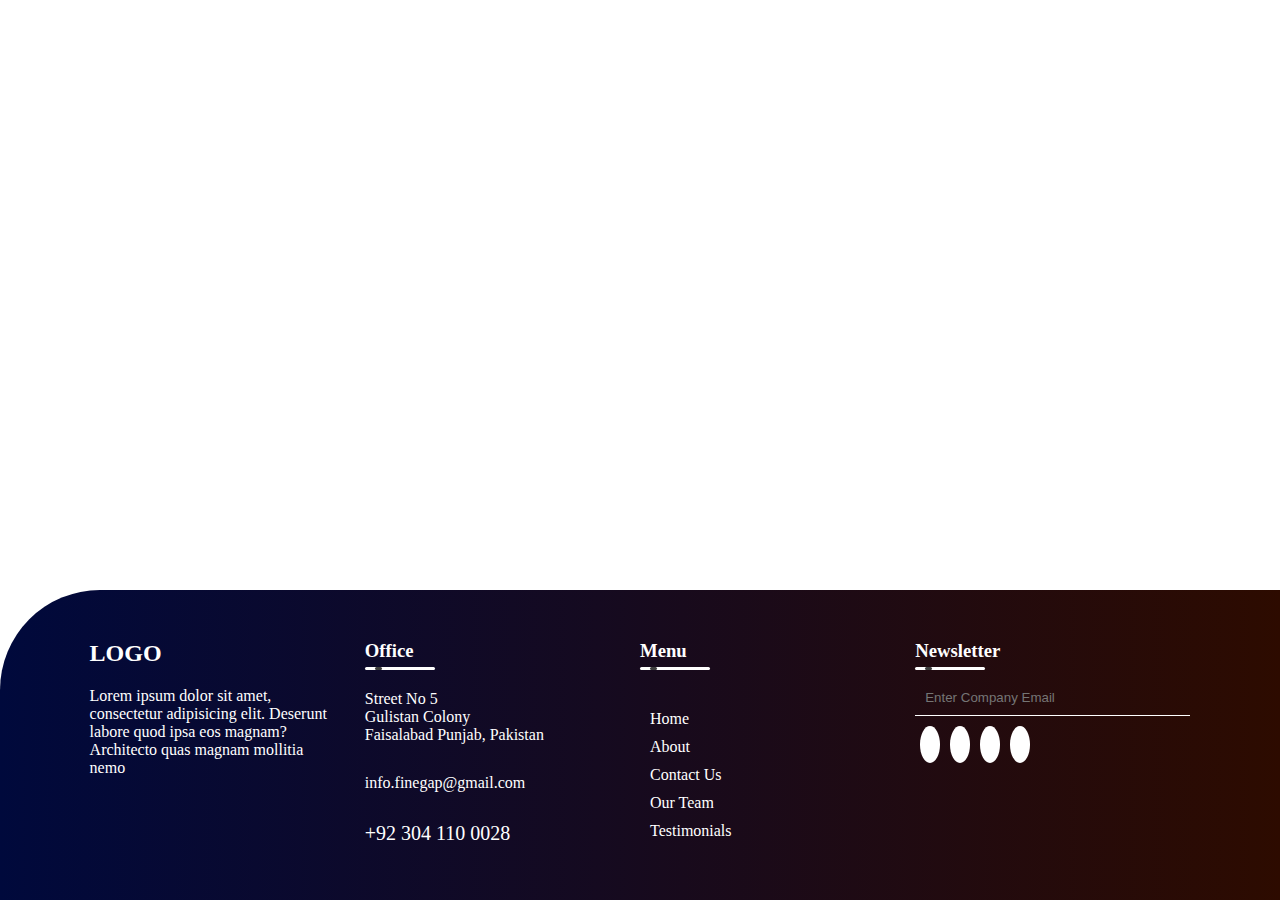
<file: Dominium_Hotel/html/test2.html>
<!DOCTYPE html>
<html lang="en">
<head>
    <meta charset="UTF-8">
    <meta name="viewport" content="width=device-width, initial-scale=1.0">
    <title>Services Section Generator</title>
    <style>
        /* Stile für die Services-Section, kann nach Bedarf angepasst werden */
        .services-section {
            display: flex;
            justify-content: space-around;
            align-items: center;
            padding: 50px 0;
        }

        .service {
            text-align: center;
        }

        .service-icon {
            font-size: 36px;
            margin-bottom: 10px;
        }
        *{
    padding: 0;
    margin: 0;
    box-sizing: border-box;
    text-decoration: none;
}

footer{
    background: linear-gradient(to right, #00093c, #2d0b00);
    border-top-left-radius: 100px;
    position: absolute;
    bottom: 0;
    width: 100%;
}

footer *{
    color: white;
}

.container{
    display: flex;
    justify-content: space-between;
    padding: 50px 7%;
}

.footer-col{
    width: 25%;
}

.footer-col h2{
    font-optical-sizing: 1.7em;
    text-transform: uppercase;
    margin-bottom: 20px;
}

p.email{
    margin: 30px 0;
}

p.phone{
    font-size: 20px;
    font-weight: 400;
}

.footer-col .text-office{
    margin-bottom: 20px;
}
.underline{
    width: 70px;
    height: 3px;
    position: relative;
    background-color: white;
    margin-top: 5px;
    margin-bottom: 20px;
    border-radius: 3px;
    overflow: hidden;
}

.underline span{
    width: 7px;
    height: 100%;
    position: absolute;
    left: 10px;
    background-color: rgb(63,63,63);
    border-radius: 3px;
    animation: moving 1.5s linear infinite;
}

@keyframes moving {
    0%{
        left: -20px;
    }
    100%{
        left: 100%;
    }
}

.footer-col ul{
    list-style-type: none;
    padding-top: 10px;
}

.footer-col ul li{
    margin: 10px;
}

.footer-col form{
    margin-top: 20px;
    border-bottom: 1px solid white;
    padding-bottom: 10px;
    display: flex;
}

.footer-col form input{
    width: 70%;
    background: transparent;
    border: none;
    outline: none;
    padding-left: 10px;
}

.footer-col form i{
    font-size: 15px;
}

.footer-col .social-icons{
    margin-top: 20px;
}

.footer-col .social-icons i{
    padding: 10px;
    background-color: white;
    color: #00093c;
    border-radius: 50%;
    margin: 5px;
}

.footer-para{
    max-width: 250px;
}

    </style>
</head>
<body>

    

<footer>
    <div class="container">
        <div class="footer-col">
            <h2>Logo</h2>
            <p class="footer-para">Lorem ipsum dolor sit amet, consectetur adipisicing elit. Deserunt labore quod ipsa eos magnam? Architecto quas magnam mollitia nemo
            </p>
        </div>
        <div class="footer-col">
            <h3 class="text-office">
                Office
                <div class="underline"><span></span></div>
            </h3>
            <p>Street No 5</p>
            <p>Gulistan Colony</p>
            <p>Faisalabad Punjab, Pakistan</p>

            <p class="email">info.finegap@gmail.com</p>
            <p class="phone">+92 304 110 0028</p>
        </div>
        <div class="footer-col">
            <h3>
                Menu
                <div class="underline"><span></span></div>
            </h3>
            <ul>
                <li><a href="#">Home</a></li>
                <li><a href="#">About</a></li>
                <li><a href="#">Contact Us</a></li>
                <li><a href="#">Our Team</a></li>
                <li><a href="#">Testimonials</a></li>
            </ul>
        </div>
        <div class="footer-col">
            <h3>
                Newsletter
                <div class="underline"><span></span></div>
            </h3>
            <form action="">
                <i class="fa-solid fa-envelope"></i>
                <input type="text" placeholder="Enter Company Email">
                <a href=""><i class="fa-solid fa-arrow-right"></i></a>
            </form>
            <div class="social-icons">
                <a href="#"><i class="fa-brands fa-facebook"></i></a>
                <a href="#"><i class="fa-brands fa-instagram"></i></a>
                <a href="#"><i class="fa-brands fa-youtube"></i></a>
                <a href="#"><i class="fa-brands fa-google-plus"></i></a>
            </div>
        </div>
    </div>
</footer>

</body>
</html>
</file>
<file: Dominium_Hotel/css/style.css>
* {
  font-family: montserrat;
  box-sizing: border-box;
}

body {
  background-color: #f3f0ec;
  margin: 0;
  padding: 0;
  font-family: "Arial", sans-serif;
  
}
.separator {
  width: 500px;
  margin: 10px;
  white-space: nowrap;
  overflow: hidden;
  text-overflow: ellipsis;
  margin-bottom: 10px;
}
.separator {
  margin: auto;
  height: 5px;
  background-color: #f3f0ec;
  background-image: linear-gradient(to right, #f2f2f2, #7a6355, #413725);
  background-size: 100% 100%;
  animation: gradient 2s linear infinite;
}
@keyframes gradient {
  0% {
    background-position: 0% 50%;
  }
  50% {
    background-position: 100% 50%;
  }
  100% {
    background-position: 0% 50%;
  }
}

.navbar-brand img {
  max-height: 60px; /* Die gewünschte maximale Höhe für das Logo */
}
.navbar-nav a {
  font-size: 16px;
  text-transform: uppercase;
  font-weight: 500;
  color: #413725;
}
.navbar-toggler {
  padding: 1px 5px;
  font-size: 18px;
  line-height: 1.5;
  background: #fff;
}
.navbar .appbtn {
  background: #413725;
  margin-left: 30px;
  border-radius: 4px;
  font-weight: 400;
  color: #fff;
  text-decoration: none;
  padding: 1rem 1rem;
  line-height: 2.3;
}

video {
  margin-top: 20px;
  position: absolute;
  top: 50%;
  left: 50%;
  width: auto;
  height: auto;
  min-height: auto;
  z-index: 0;
  transform: translateX(-50%) translateY(-50%);
}

/*--Carosel- Start-*/

.carousel-item {
  height: 80vh; /* die Höhe nach Bedarf anpassen */
  min-height: 300px;
}

.carousel-caption {
  bottom: 220px;
  z-index: 2;
}

.carousel-caption h5 {
  font-size: 45px;
  text-transform: uppercase;
  letter-spacing: 2px;
  margin-top: 25px;
}

.carousel-caption p {
  width: 60%;
  margin: auto;
  font-size: 18px;
  line-height: 1.8;
}

.carousel-caption a {
  text-transform: uppercase;
  text-decoration: none;
  background: #7a6355;
  padding: 5px 20px;
  display: inline-block;
  color: #fff;
  margin-top: 15px;
  border-radius: 5px;
}


.carousel-inner:before {
  content: "";
  position: absolute;
  width: 100%;
  height: 100%;
  top: 0;
  left: 0;
  background: rgba(16, 5, 5, 0.4);
  z-index: 1;
}
/*--Carosel- End-*/

/*-- bool-form-Start -1--*/
.HeaderSearch {
  position: absolute;
  align-items: center;
  width: 75%;
  left: 200px;
  height: 60px;
  background-color: #7a6355;
  color: white;
  border: none;
  display: flex;
  justify-content: space-around;
  padding: 20px 0px;
  border-radius: 5px;
  bottom: 230px;
  z-index: 1;

}
.HeaderSearchItem {
  display: flex;
  align-items: center;
  gap: 10px;
}
.headerSearchInput {
  border: none;
  outline: none;
}
 .HeaderSearchText {
  color: white;
  cursor: pointer;
}
.HeaderBtn{
    background: #413725;
    width: 200px;
    border-radius: 4px;
    color: #fff;
    text-decoration: none;
}
.options {
  z-index: 2;
  position: absolute;
  top: 50px;
  background-color: white;
  color: gray;
  border-radius: 5px;
  -webkit-box-shadow: 0px 0px 10px -5px rgba(0, 0, 0, 0.4);
  box-shadow: 0px 0px 10px -5px rgba(0, 0, 0, 0.4);
}
.optionItem {
  width: 200px;
  display: flex;
  justify-content: space-between;
  margin: 0px;
}
.optionCounter {
  display: flex;
  align-items: center;
  gap: 10px;
  font-size: 12px;
  color: black;
}
.optionCounterButton {
  width: 30px;
  height: 30px;
  border: 1px solid #7a6355;
  color: #7a6355;
  cursor: pointer;
  background-color: white;
}

/* Media Query für Mobilgeräte */
@media only screen and (max-width: 768px) {
  .HeaderSearch {
    background-color: transparent;
    position: relative;
    display: flex;
    justify-content: space-between;
    align-items: center;
    flex-direction: column; /* Ändere die Richtung auf Spalte für Mobilgeräte */
    width: 45%;
    margin-top: 90px;
    left: 30%;
    padding: 5px;
  }
  .headerSearchInput {
    background-color: transparent;
    border-radius: 5px;
  }
  .HeaderSearchItem{
    margin-bottom: 5px;
  }
  .HeaderSearchText{
    border: 1px solid #7a6355;
    border-radius: 5px;
  }
  .HeaderBtn{
    margin-top: 5px;
    border-style: none;
  }
  .options{
    margin-top: 15px;
  }
 

}

/*-- bool-form-End -1--*/

/* Stile für die Willkommenssektion-- Start */
section {
  text-align: center;
  padding: 5px 0;
}
.welcome-section {
  position: relative;
  top: 0; 
  right: 0%; 
  left: 0%;
  background-color: #f3f0ec; 
  padding: 40px;
  text-align: center;
}

.welcome-content {
  max-width: 700px;
  margin: 0 auto;
  text-overflow: ellipsis;
}

.welcome-content h2 {
  color: #333;
}
/* Stile für die Willkommenssektion--End */

/* Spa-Rooms-Restaurant-Sektion-- Start */
.feature-section {
  display: flex;
  justify-content: space-around;
  align-items: center;
  padding: 5px 0;
}

.single-page {
  text-align: center;
}

.single-page img {
  max-width: 70%;
  border-radius: 50%;
  margin-bottom: 20px;
  cursor: pointer;
  transition: max-width 0.3s ease; /* Füge eine sanfte Übergangseffekt hinzu */
}

.single-page img:hover {
  max-width: 80%;
}

.single-page h2 {
  color: #333;
}

.single-page p {
  color: #666;
  margin: 25px;
  font-size: 16px;
}

.single-page a {
  text-decoration: none;
  color: inherit;
}

@media (max-width: 768px) {
  .feature-section {
    flex-direction: row; /* Elemente von oben nach unten zu von links nach rechts ändern */
    overflow-x: auto; /* Horizontales Scrollen ermöglichen */
    scroll-snap-type: x mandatory; /* Hinzugefügt: Scroll-Snap-Effekt horizontal aktivieren */
    -webkit-overflow-scrolling: touch; /* Hinzugefügt: Besseres Scrollen für Webkit-Browser (wie Chrome/Safari) */
  }

  .single-page {
    flex: 0 0 calc(100% - 10px);
    scroll-snap-align: start;
  }

  .single-page p {
    margin-bottom: 10px; /* Änderung: Erhöhe margin-bottom für mehr Abstand zwischen den Paragraphen in der mobilen Ansicht */
  }
}
/* Spa-Rooms-Restaurant-Sektion-- Ende */

/* Gallery und testimonial--Start */

.main-section {
  display: flex;
  justify-content: center;
  align-items: center;
}

@media (max-width: 768px) {
  .main-section {
    flex-direction: column;
    width: 100%;
    height: 400px;
  }
}

.gallery {
  width: 50%;
  height: 400px;
  margin: 10px;
  position: relative;
}

.gallery img {
  position: absolute;
  justify-content: space-around;
  border-radius: 20%;
  top: 0;
  left: 0;
  width: 100%;
  height: 100%;
  object-fit: cover;
  opacity: 0;
  transition: opacity 0.5s ease-in-out;
}

.gallery img.active {
  opacity: 1;
}

.testimonials {
  width: 50%;
  text-align: center;
  margin: 10px;
}

.testimonial-list {
  list-style: none;
  padding: 0;
}

.testimonial-item {
  display: none;
}

.testimonial-item.active {
  display: block;
}
/* Gallery und testimonial--End--*/

/* service-section-Start*/
#main-service-section {
  width: 90%;
  margin: auto;
  padding: 10px;
  margin-bottom: 35%;
}
#main-service {
  float: left;
  width: 63%;
  min-height: 200px;
  padding: 5px;
  border: 1px solid #333;
  margin-bottom: 10px;
}
#main-service h2 {
  float: left;
}
#main-service p{
  clear: both;
  float: left;
}
#icon-service {
  width: 63%;
  min-height: 150px;
  padding: 5px;
  float: left;
  border: 1px solid #333;
  margin-bottom: 10px;
}

#titre-service {
  float: left;
}

.icon-container {
  display: inline-block;
  padding: 5px;
  margin-top: 5%;
}

#equipment-service {
  position: relative;
  width: 63%;
  min-height: 150px;
  padding: 5px;
  float: left;
  border: 1px solid #333;
  margin-bottom: 10px;
}

#equipment-service p {
  padding: 10px;
  display: inline-block;
  margin: 10px;
}


#Fantastique {
  display: block;
  width: 35%;
  padding: 5px;
  float: right;
  height: 80px;
  border: 1px solid #333;
  margin-bottom: 10px;
}
#Fantastique p {
  clear: both;
  float: left;
}
#service-card {
  width: 35%;
  padding: 5px;
  float: right;
  min-height: 410px;
  border: 1px solid #333;
}
#card {
  min-height: 175px;
}

.yellow-stars {
  color: rgb(240, 155, 9);
  padding: 10px;
}

#service-card #Excellent p{
  float: left;
  clear: both;
  height: 16px;
}
#service-card #Excellent h6{
  float: left;
  clear: both;
  height: 20px;
}


/* Media Query für Geräte mit einer maximalen Breite von 768px (typischerweise mobile Geräte) */
@media only screen and (max-width: 768px) {
  #Fantastique, #service-card, #Excellent {
      display: none; /* Die Elemente werden auf mobilen Geräten ausgeblendet */
  }
  #main-service-section,
    #main-service,
    #icon-service,
    #equipment-service {
        width: 100%; /* Vollständige Breite auf mobilen Geräten */
        margin: 0;
        
    }
    #main-service-section {
      padding: 10px;
      margin-bottom: 160%;
    }
}

/* service-section- End*/



/* footer-section */

footer{
  
  background: linear-gradient(to right, #413725, #7a6355); 
  border-top-left-radius: 100px;
  position: relative;
  bottom: 0;
  width: 100%;
}

footer *{
  color: white;
}
#footerLogo{
  background-color: #f2f2f2;
  width: max-content;
  border-radius: 5px;
}

.containerr{
  display: flex;
  justify-content: space-between;
  padding: 50px 7%;
}

.footer-col{
  width: 25%;
}

.footer-col h2{
  font-optical-sizing: 1.7em;
  text-transform: uppercase;
  margin-bottom: 20px;
}

p.email{
  margin: 30px 0;
}

p.phone{
  font-size: 13px;
  font-weight: 400;
}

.footer-col .text-office{
  margin-bottom: 20px;
}
.underline{
  width: 70px;
  height: 3px;
  position: relative;
  background-color: white;
  margin-top: 5px;
  margin-bottom: 20px;
  border-radius: 3px;
  overflow: hidden;
}

.underline span{
  width: 7px;
  height: 100%;
  position: absolute;
  left: 10px;
  background-color: rgb(63,63,63);
  border-radius: 3px;
  animation: moving 1.5s linear infinite;
}

@keyframes moving {
  0%{
      left: -20px;
  }
  100%{
      left: 100%;
  }
}

.footer-col ul{
  list-style-type: none;
  padding-top: 10px;
}

.footer-col ul li{
  margin: 10px;
}

.footer-col form{
  margin-top: 20px;
  border-bottom: 1px solid white;
  padding-bottom: 10px;
  display: flex;
}

.footer-col form input{
  width: 70%;
  background: transparent;
  border: none;
  outline: none;
  padding-left: 10px;
}

.footer-col form i{
  font-size: 15px;
}

.footer-col .social-icons{
  margin-top: 20px;
}

.footer-col .social-icons i{
  padding: 10px;
  background-color: white;
  color: black;
  border-radius: 50%;
  margin: 20px;
}

.footer-para{
  max-width: 250px;
}


/* Media query for screens with a maximum width of 767 pixels (typical for mobile devices) */
     @media only screen and (max-width: 767px) {
      

    #Newsletter {
        display: none; /* Hide the h3 element with class "newsletter" in mobile view */
    }
}


/* footer-section-End */

@media only screen and (max-width: 767px) {
  .navbar-nav {
    text-align: center;
  }
  .carousel-caption {
    bottom: 165px;
  }
  .carousel-caption h5 {
    font-size: 16px;
  }
  .carousel-caption a {
    padding: 10px 15px;
    font-size: 14px;
  }
  .navbar .appbtn {
    display: none;
  }
  .mb-3 {
    margin: 3px;
  }
  .d-flex {
    align-items: center;
    margin-right: 0px;
    margin-left: 0px;
  }
  .btn {
    width: 100%;
    padding: 20px;
  }
}
</file>
<file: Dominium_Hotel/css/Rooms.css>
header {
  background-image: url("../img/img5.jpg"); /* Ersetze 'dein-bild.jpg' durch den Pfad zu deinem Bild */
  background-size: cover;
  background-position: center;
  color: white;
  text-align: center;
  padding: 200px 0;
}


/* room */
@import url('https://fonts.googleapis.com/css2?family=Playfair+Display:wght@400;500;600;700;800;900&display=swap');

:root{
    --transition: all 0.7s ease;
    --yellow: #f9d342;
    --dark: #7a6355;
}
.btn{
    font-size: 16px;
    text-transform: uppercase;
    font-weight: 600;
    border: none;
    border-radius: 5px;
    padding: 10px;
    width: 140px;
    display: block;
    margin: 15px auto;
    cursor: pointer;
    transition: var(--transition);
}
.btn:hover{
    opacity: 0.85;
}
.flex{
    display: flex;
    flex-direction: column;
    justify-content: center;
    align-items: center;
}
h1, h2, h3, h4, h5, h6{
    padding: 8px 0;
}
img{
    width: 100%;
    display: block;
}
@media(max-width: 500px){
    body{
        font-size: 14px;
    }
}

.rooms{
    margin: 40px 0;
}
.room{
    margin: 45px 0;
    padding-bottom: 5px;
    background: var(--dark);
    color: #fff;
}
.room-text{
    padding: 5px 20px;
}
.room-text h3{
    font-size: 24px;
}
.room-text ul{
    list-style-type: none;
    margin: 15px 0;
}
.room-text ul li{
    padding: 7px 0;
}
.room-text ul li i{
    color: var(--yellow);
    margin-right: 10px;
}
.rate{
    opacity: 0.8;
}
.rate span{
    font-size: 40px;
    font-weight: 900;
    color: var(--yellow);
}
.room-image{
    overflow: hidden;
}
.room-image img{
    transition: var(--transition);
}
.room-image:hover img{
    transform: scale(1.1);
}
@media (min-width: 900px){
    .rooms-container{
        display: flex;
        flex-wrap: wrap;
    }
    .room{
        flex: 0 0 calc(50% - 20px);
        margin: 10px;
    }
}
@media(min-width: 1370px){
    .rooms-container{
        flex-direction: column;
    }
    .room{
        display: flex;
        padding-bottom: 0;
        margin: 5px 0;
    }
    .room-image{
        flex: 1;
    }
    .room-image img{
        height: 80%;
    }
    .room-text{
        flex: 1;
        
    }
    .room:nth-child(even){
        flex-direction: row-reverse;
    }
}
</file>
